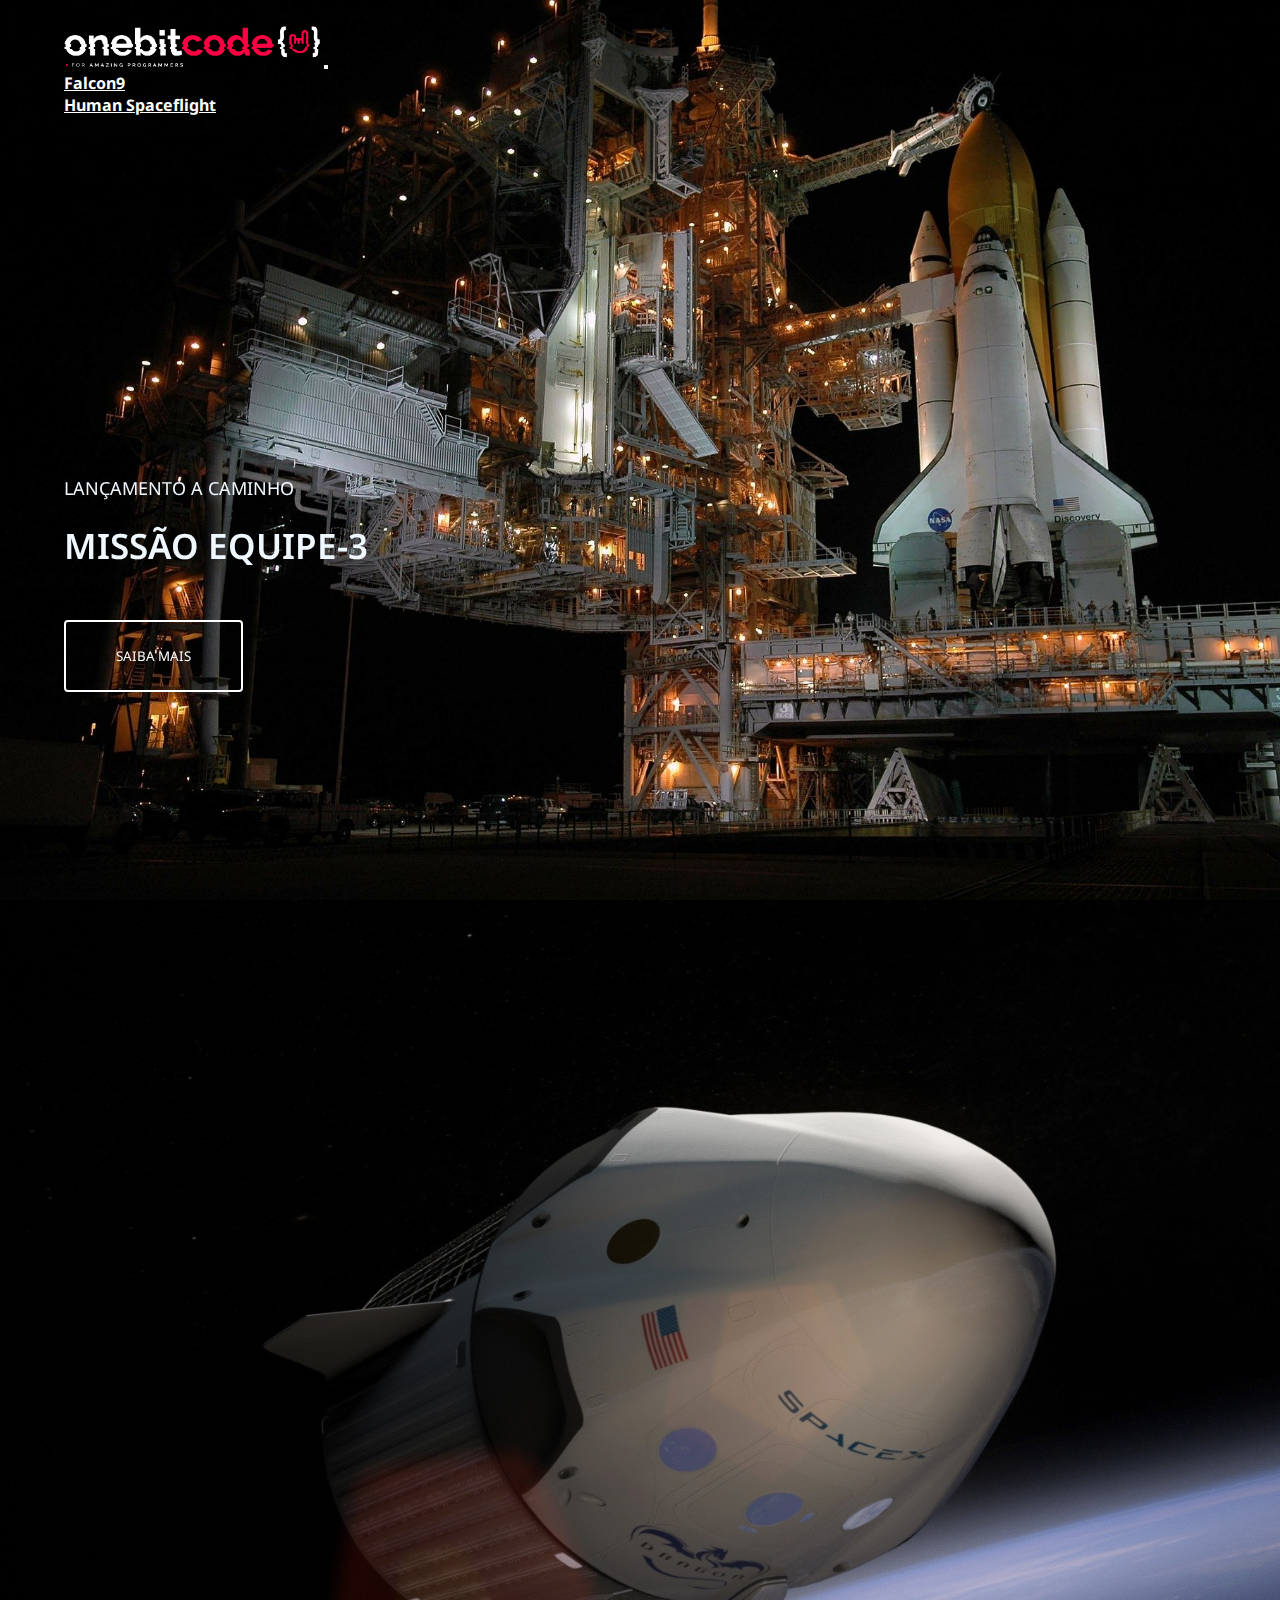
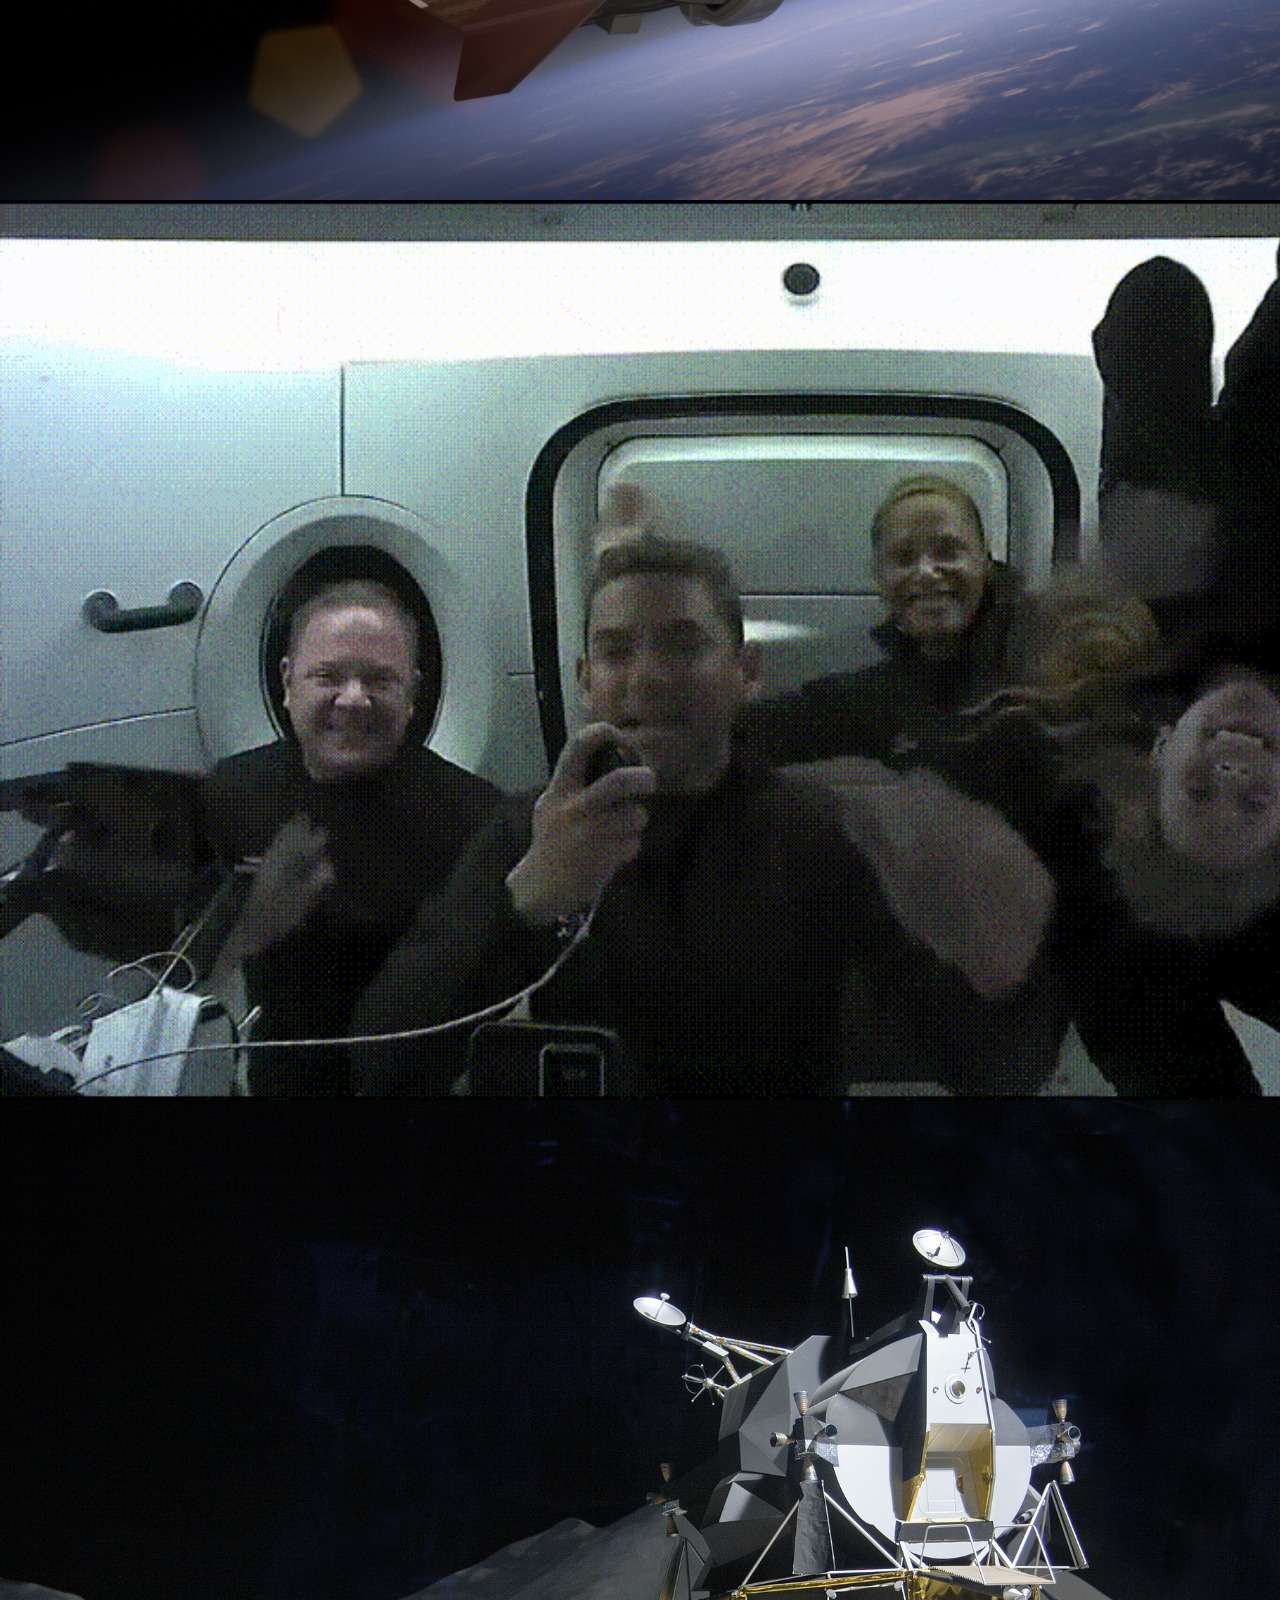
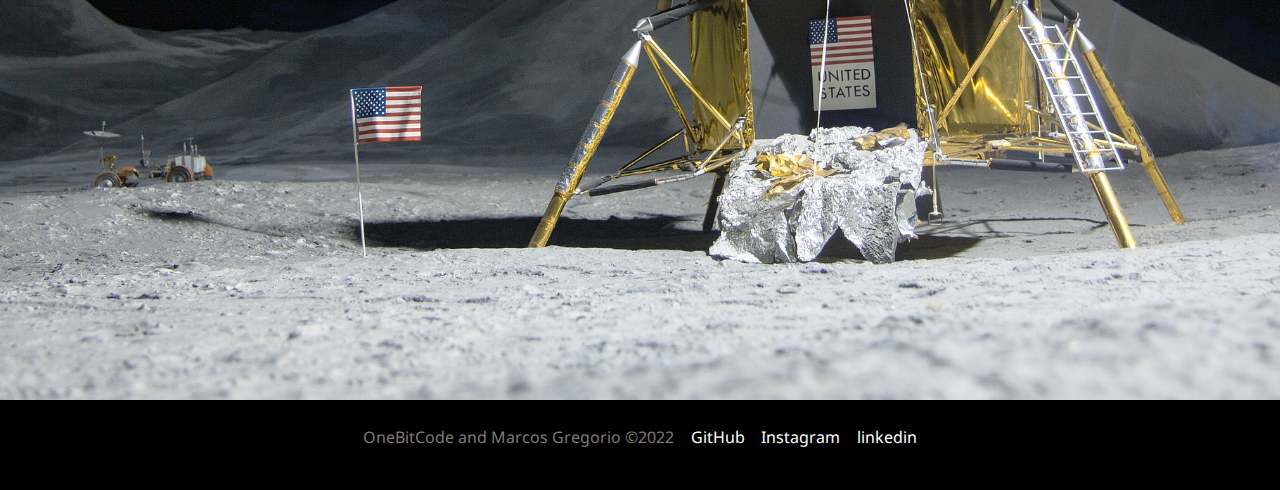
<file: index.html>
<!DOCTYPE html>
<html lang="en">
<head>
    <meta charset="UTF-8">
    <meta http-equiv="X-UA-Compatible" content="IE=edge">
    <meta name="viewport" content="width=device-width, initial-scale=1.0">
    <link rel="icon" type="image/png" sizes="32x32" href="./Img/favicon.png">
    <title>OneBitX</title>
    <!-- Config all -->
    <link rel="stylesheet" href="./assets/home.css">
    
    <!-- nav -->
    <link rel="stylesheet" href="./assets/navbar.css">
    <!-- Footer -->
    <link rel="stylesheet" href="./assets/footetContent.css">
    <!-- Aos -->
    <link href="https://unpkg.com/aos@2.3.1/dist/aos.css" rel="stylesheet">
    <!-- Boots -->
    <link href="https://cdn.jsdelivr.net/npm/bootstrap@5.2.2/dist/css/bootstrap.min.css" rel="stylesheet" integrity="sha384-Zenh87qX5JnK2Jl0vWa8Ck2rdkQ2Bzep5IDxbcnCeuOxjzrPF/et3URy9Bv1WTRi" crossorigin="anonymous">
    <!-- Font -->
    <link rel="preconnect" href="https://fonts.googleapis.com">
    <link rel="preconnect" href="https://fonts.gstatic.com" crossorigin>
    <link href="https://fonts.googleapis.com/css2?family=Noto+Sans:wght@400;600&display=swap" rel="stylesheet">
</head>
<body>
    <main>
        <header class="headerContent container-fluid">
            <nav id="contentNav" class="navbar  navbar-expand-lg navbar-dark bg-none">
                <a class="navbar-brand" href="./index.html"><img class="logo" src="./Img/logo-obc-2021-darkbg.png" alt=""></a>
                <button class="navbar-toggler" type="button" data-bs-toggle="collapse" data-bs-target="#navbarNav" aria-controls="navbarNav" aria-expanded="false" aria-label="Toggle navigation">
                  <span class="navbar-toggler-icon"></span>
                </button>
                <div class="collapse navbar-collapse" id="navbarNav">
                  <ul class="textNav navbar-nav">
                    <li class="nav-item active">
                      <a class="nav-link" href="./falcon.html">Falcon9 </a>
                    </li>
                    <li class="nav-item">
                      <a class="nav-link" href="./human.html">Human Spaceflight</a>
                    </li>
                   
                  </ul>
                </div>
              </nav>
            
           
            <div class="headerImg">
            <div class="textContent aos-init" data-aos="fade-up" data-aos-duration="1500">
                <h3>LANÇAMENTO A CAMINHO</h3><br>
                <h2>MISSÃO EQUIPE-3</h2>
                <button class="btnConfig">SAIBA MAIS</button>
            </div>  
            </div>
        </header>
        <section class="sectionOne container-fluid">
            <div class="textContent aos-init" data-aos="fade-right">
                <h3>MISSÃO CONCLUÍDA</h3><br>
                <h2>MISSÃO EQUIPE-2<br>RETORNOU PARA A TERRA</h2>
                
                <button class="btnConfig">SAIBA MAIS</button>
            </div>  
        </section>
        <section class="sectionTwo container-fluid">
            <div class=" textContent aos-init aos-animate" data-aos="fade-down"data-aos-duration='1500'>
                <h3>MISSÃO CONCLUÍDA</h3><br>
                <h2>DRAGON RETORNOU PARA A TERRA</h2><br>
               
                <button class="btnConfig">SAIBA MAIS</button>
            </div>  
        </section>
        <section class="sectionThree container-fluid">
            <div class="textContent aos-init" data-aos="fade-down-right" data-aos-duration="1500">

                <h2>STARSHIP POUSA ASTRONAUTAS DA NASA NA LUA</h2>
                <button class="btnConfig">SAIBA MAIS</button>
            </div>  
        </section>
        <footer class="footerContent">
          <span class="m-4">OneBitCode and Marcos Gregorio ©2022</span>
            <a href="https://github.com/marcos-gregs">GitHub</a>
            <a href="https://www.instagram.com/marcos_gregs/?hl=pt-br">Instagram</a>
            <a href="https://www.linkedin.com/in/marcos-gregorio-vieira/">linkedin</a>
            
        </footer>
    </main>

    <script src="https://unpkg.com/aos@2.3.1/dist/aos.js"></script>
    <script src="https://cdn.jsdelivr.net/npm/bootstrap@5.2.2/dist/js/bootstrap.bundle.min.js" integrity="sha384-OERcA2EqjJCMA+/3y+gxIOqMEjwtxJY7qPCqsdltbNJuaOe923+mo//f6V8Qbsw3" crossorigin="anonymous"></script>
    <script src="./script/aos.js"></script>

</body>
</html>
</file>
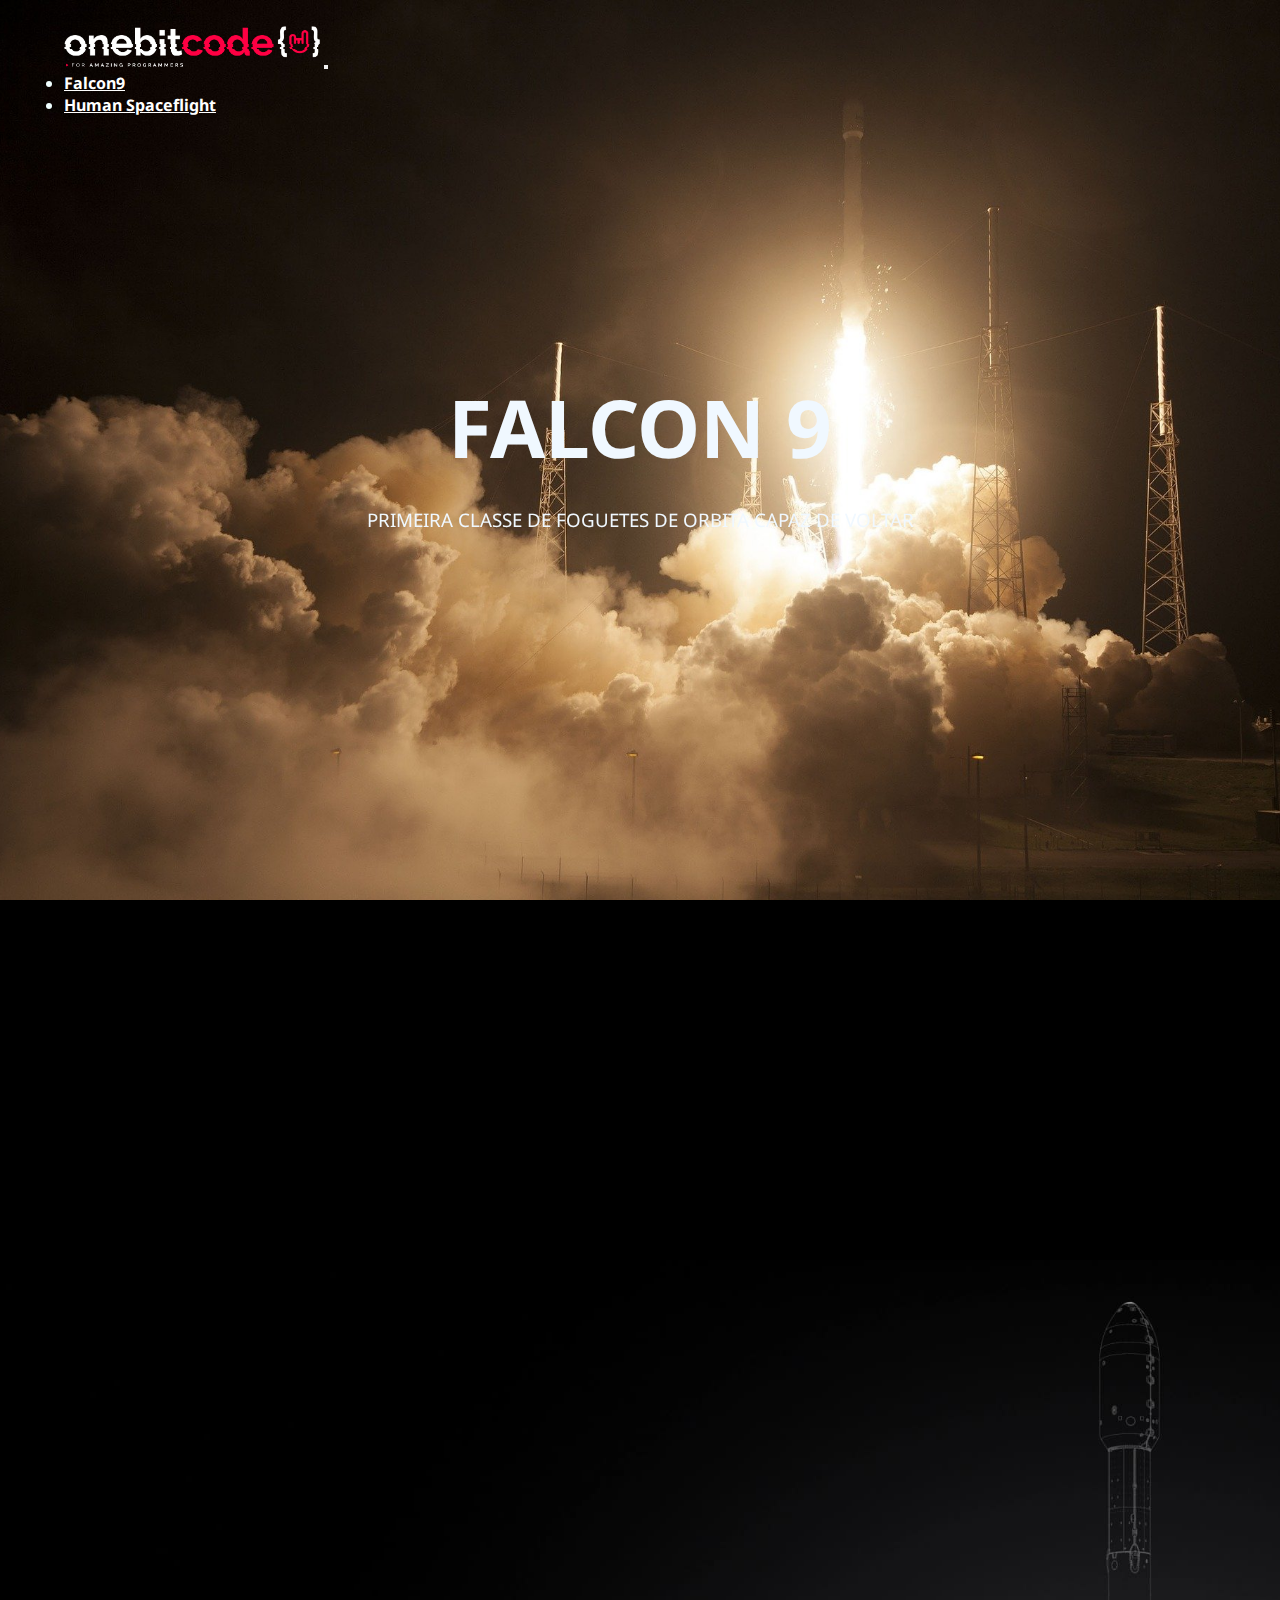
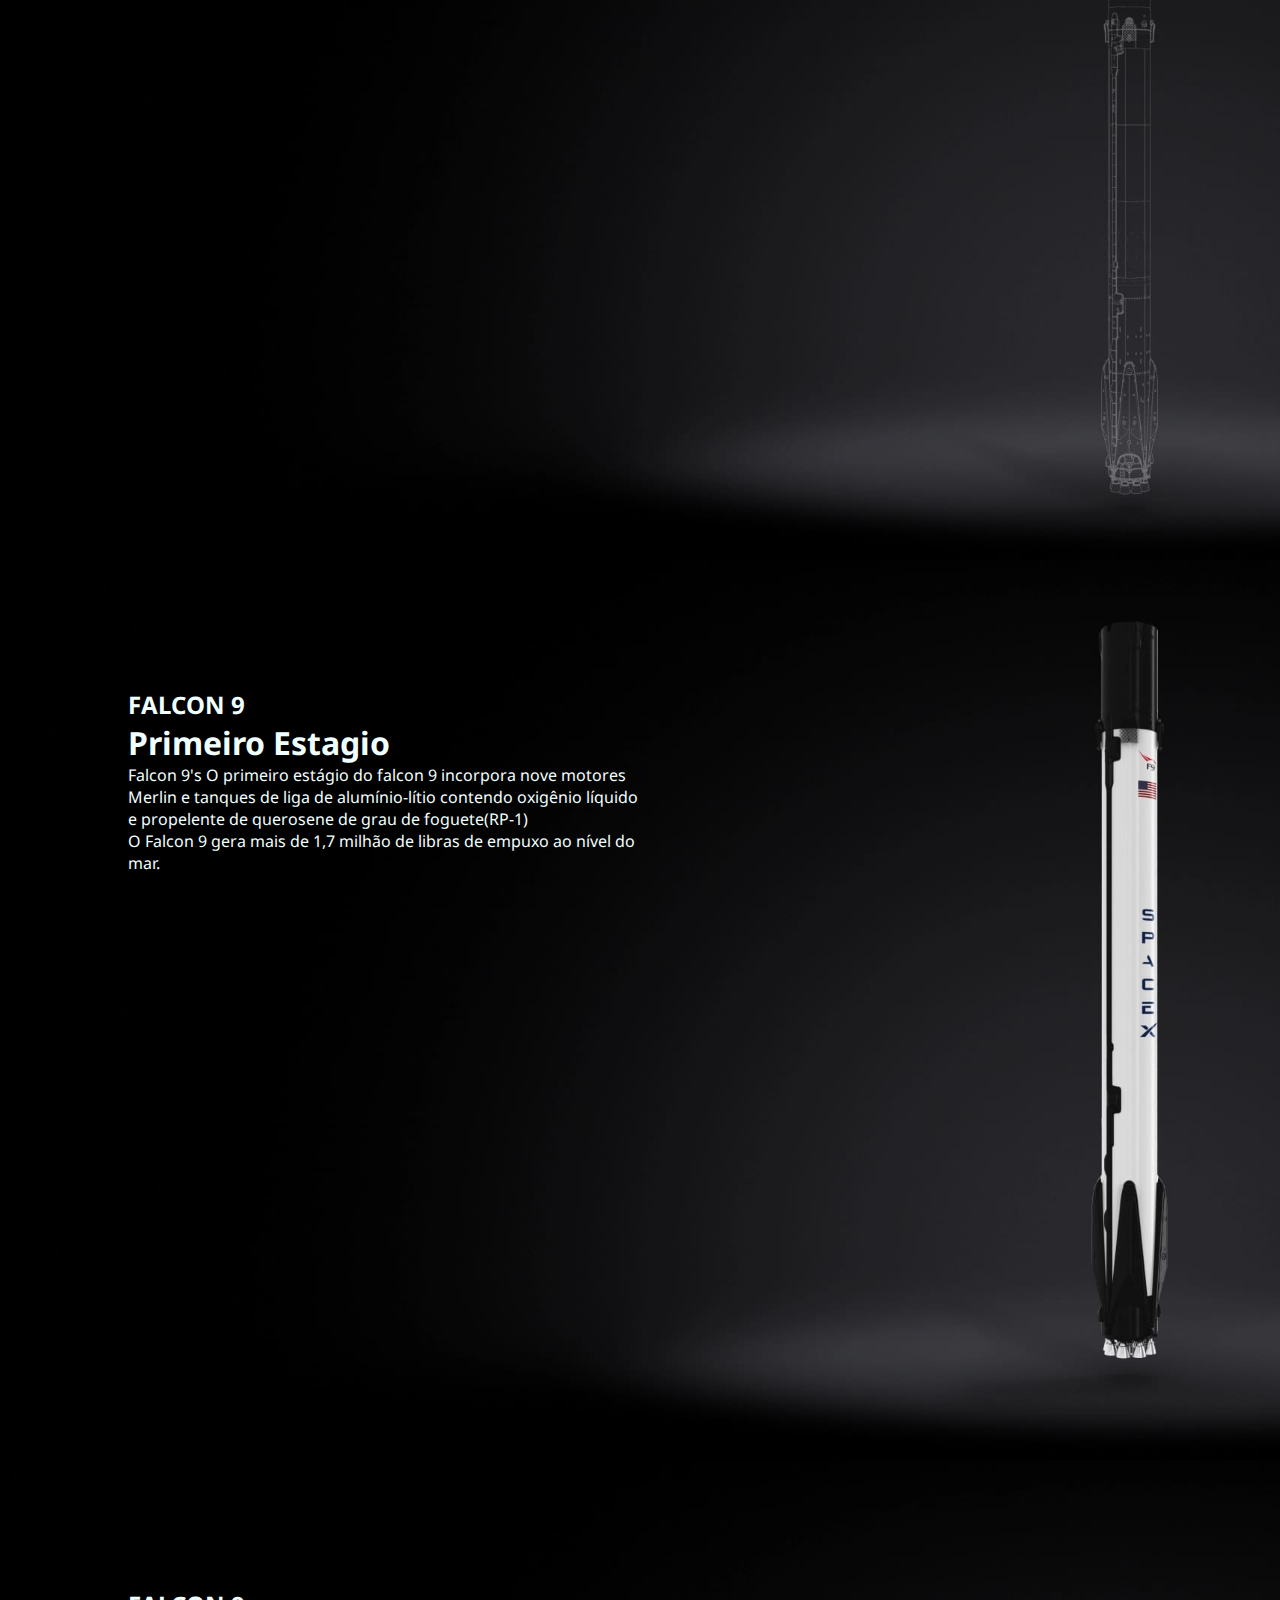
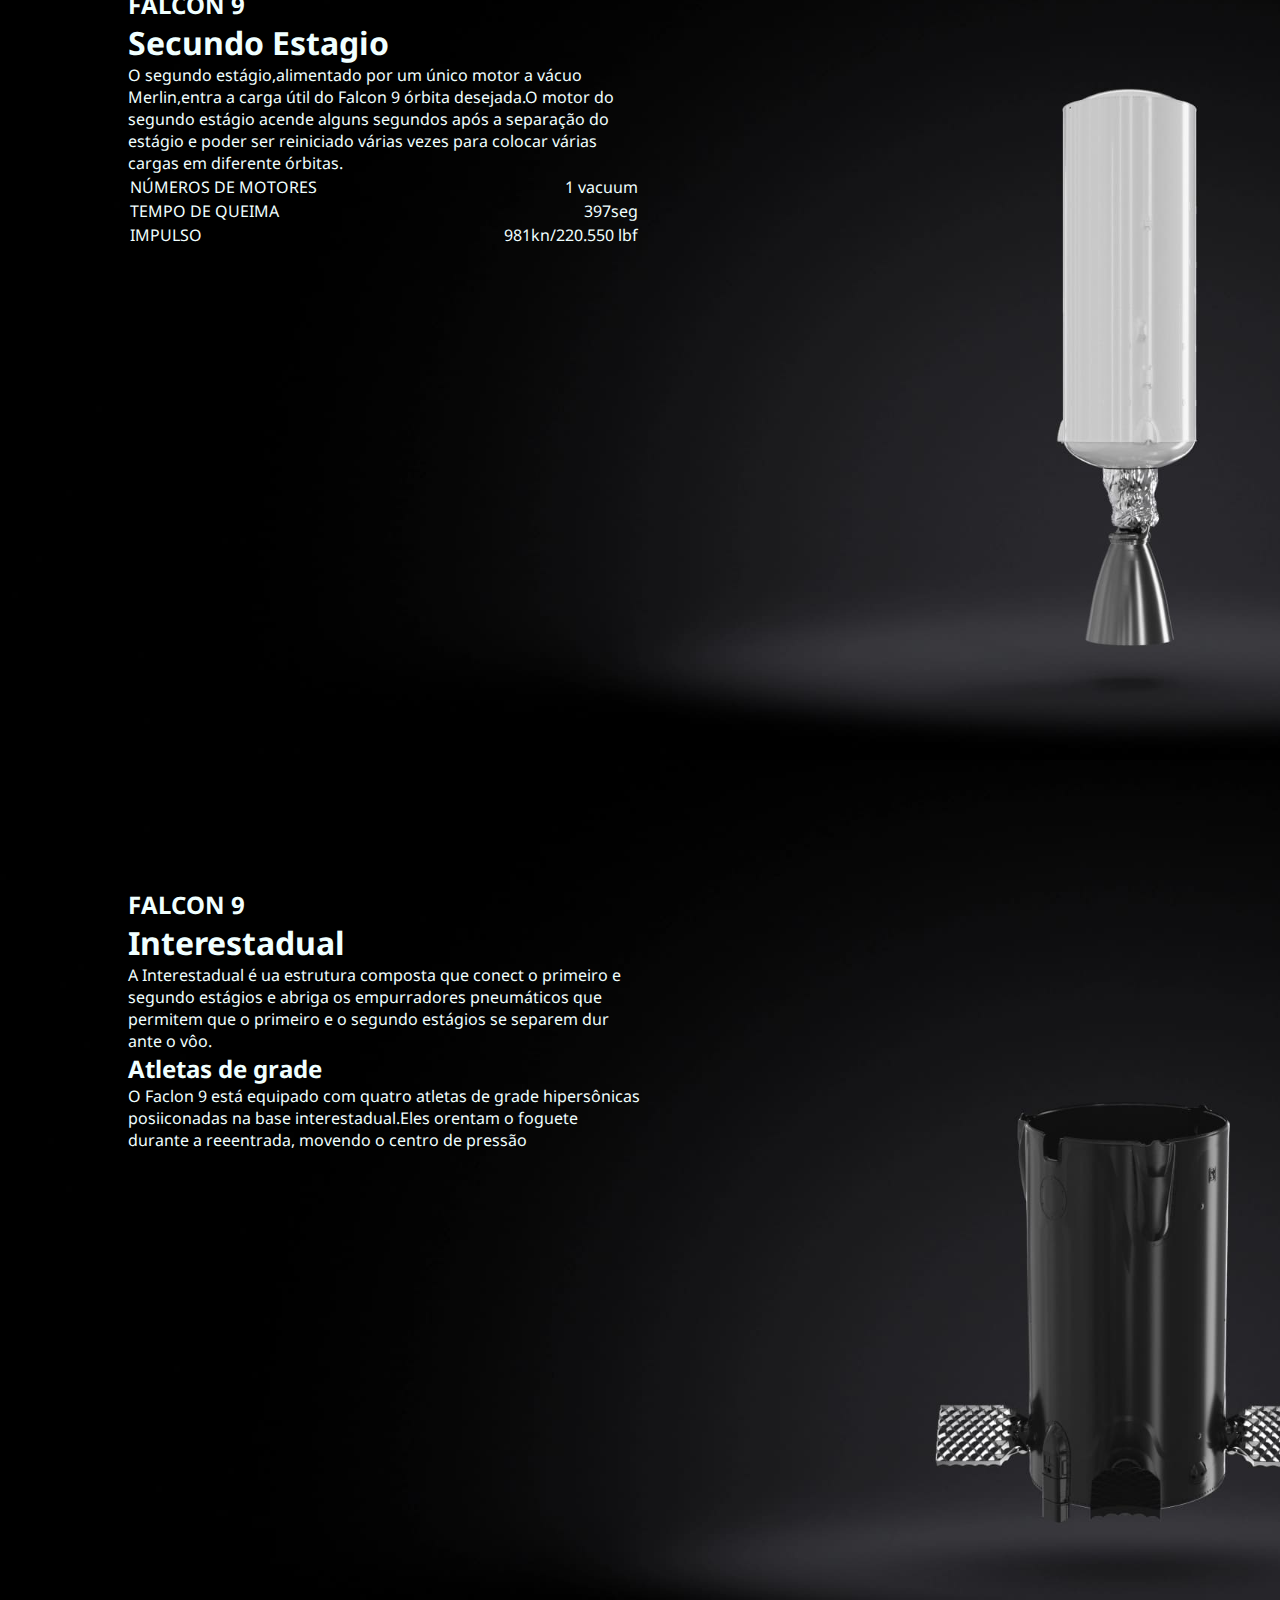
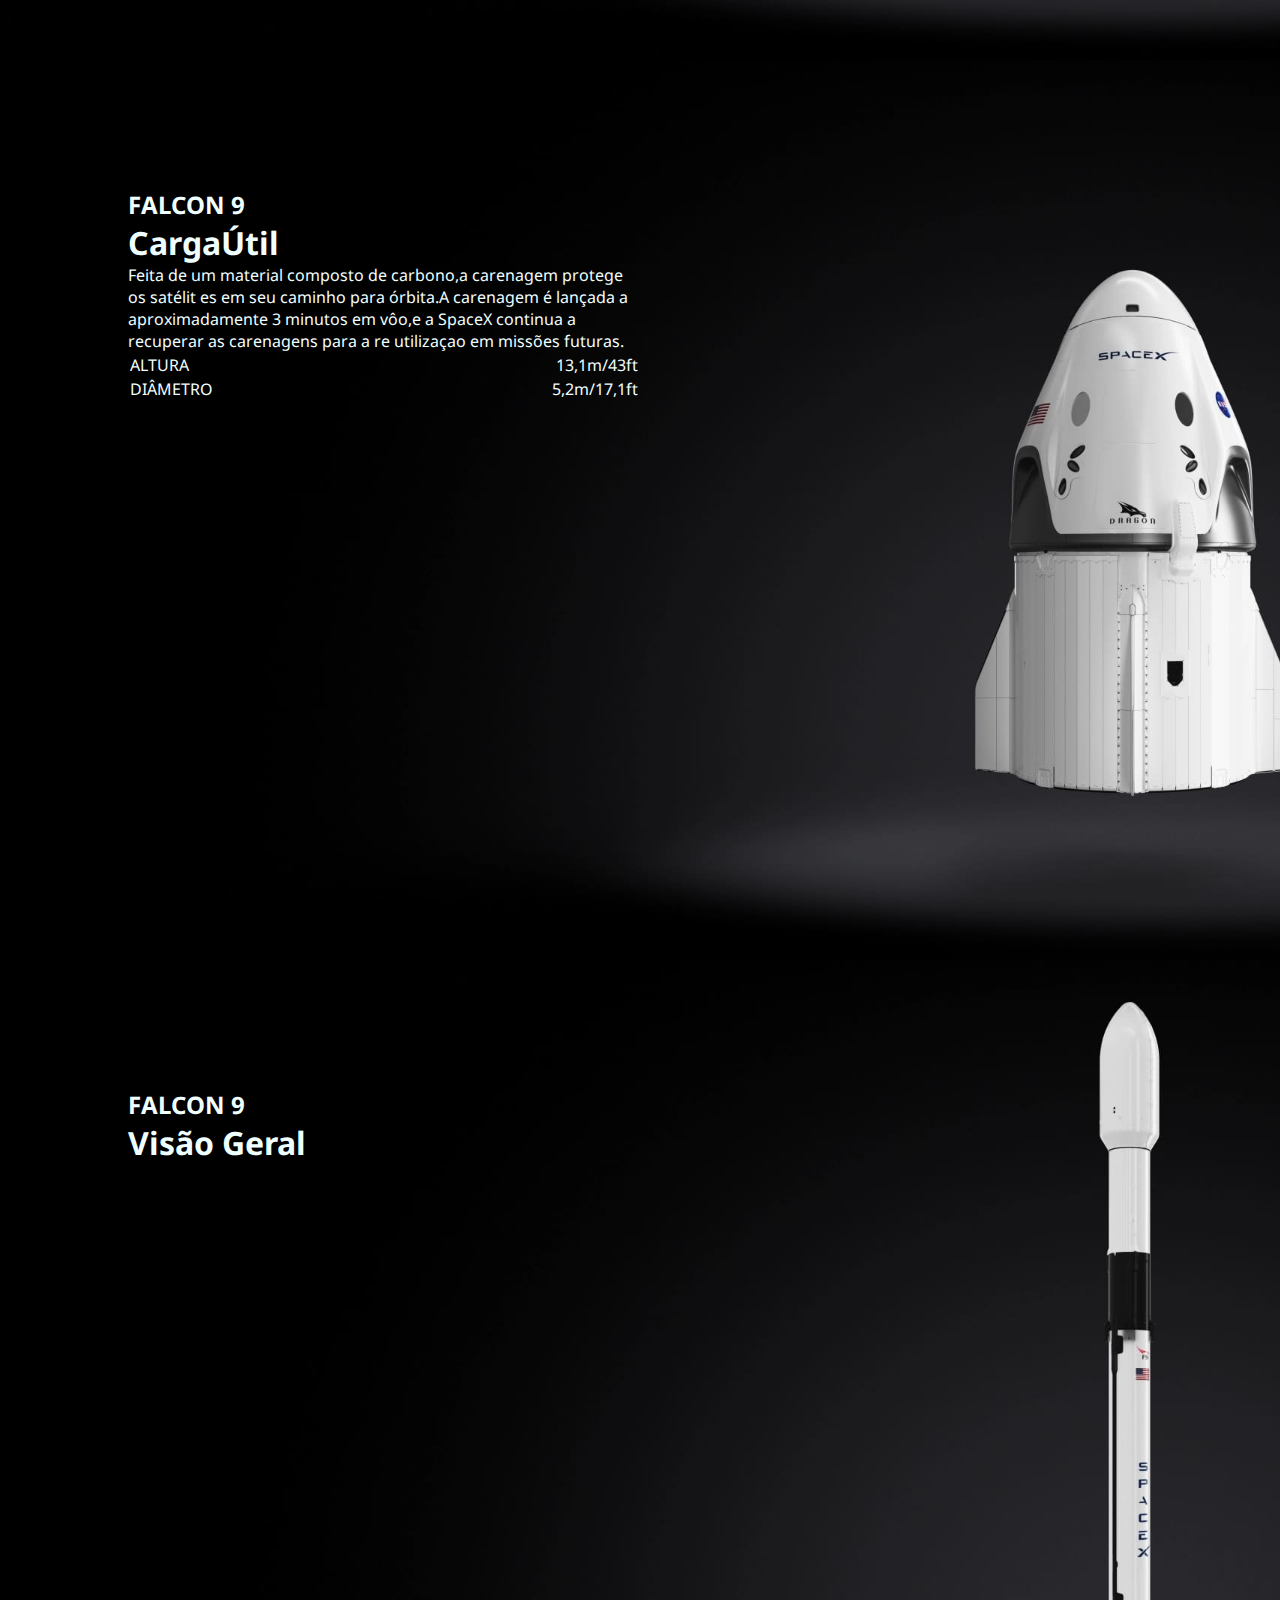
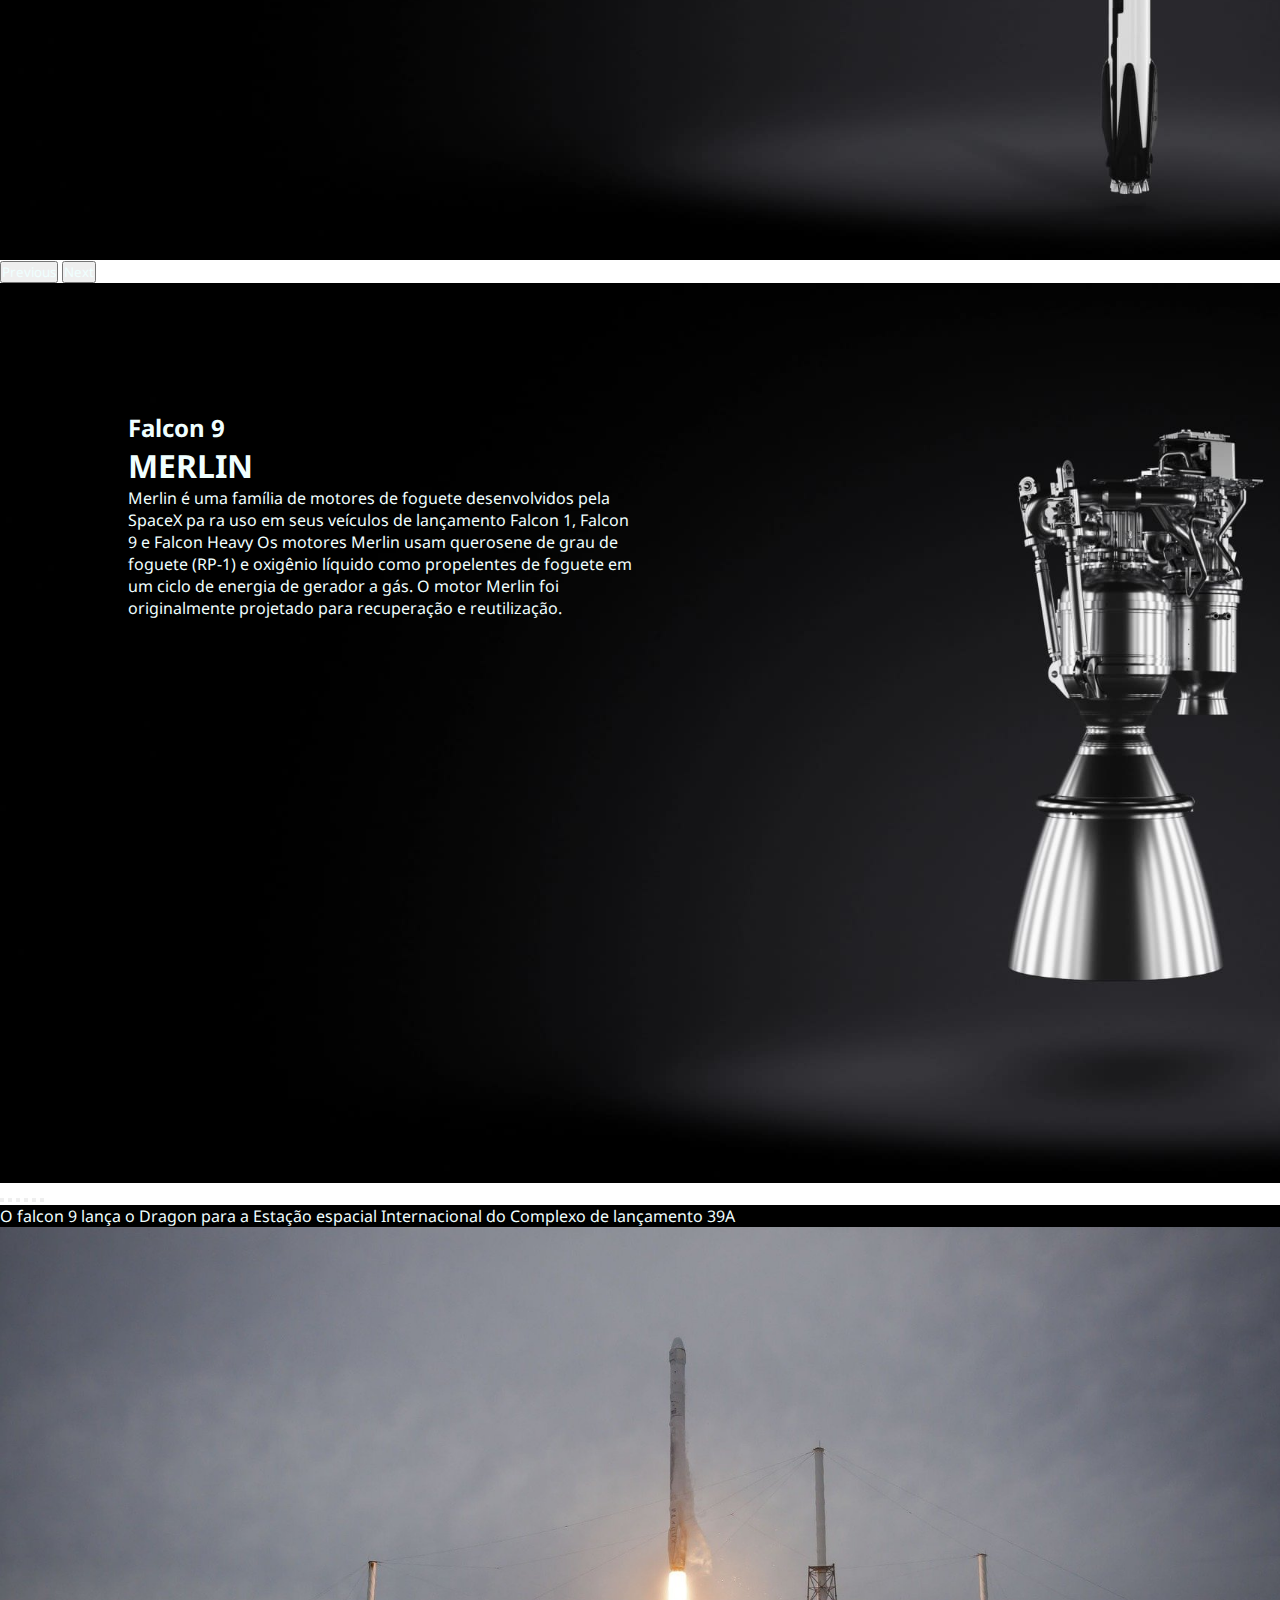
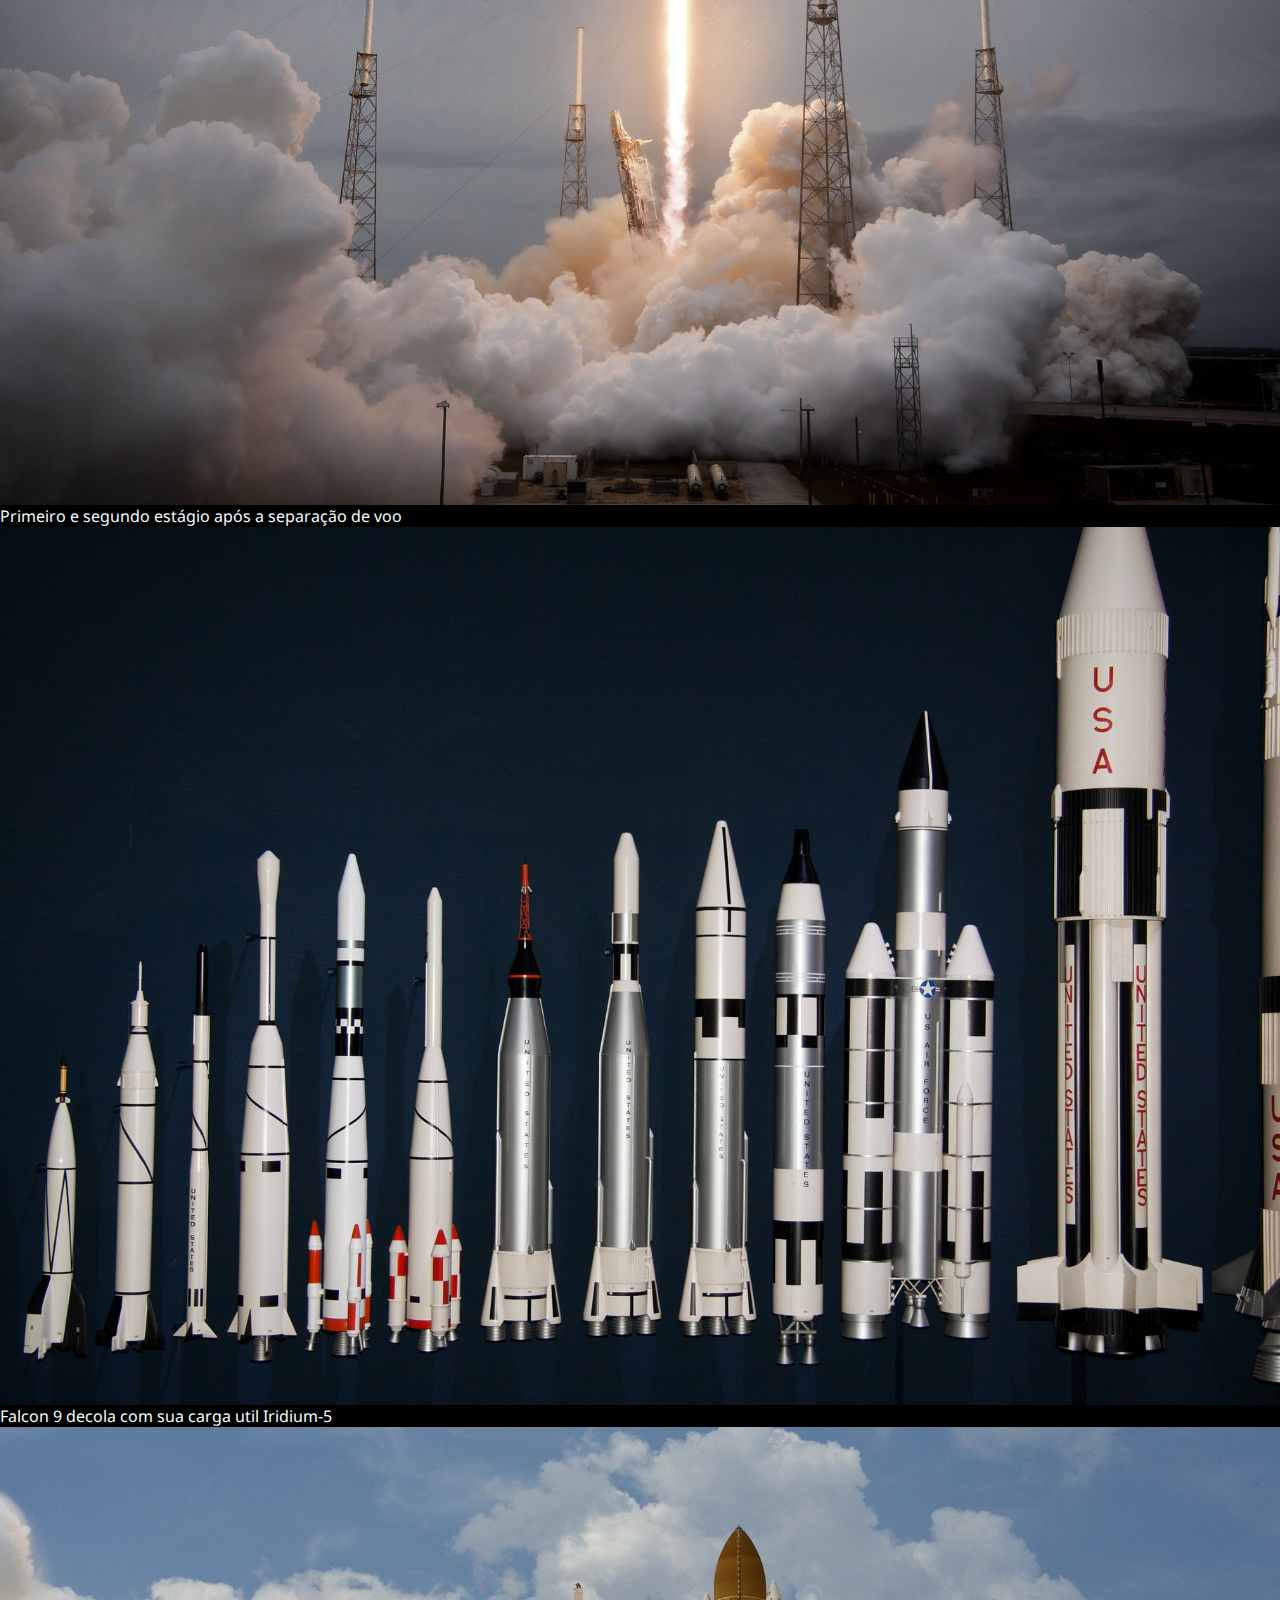
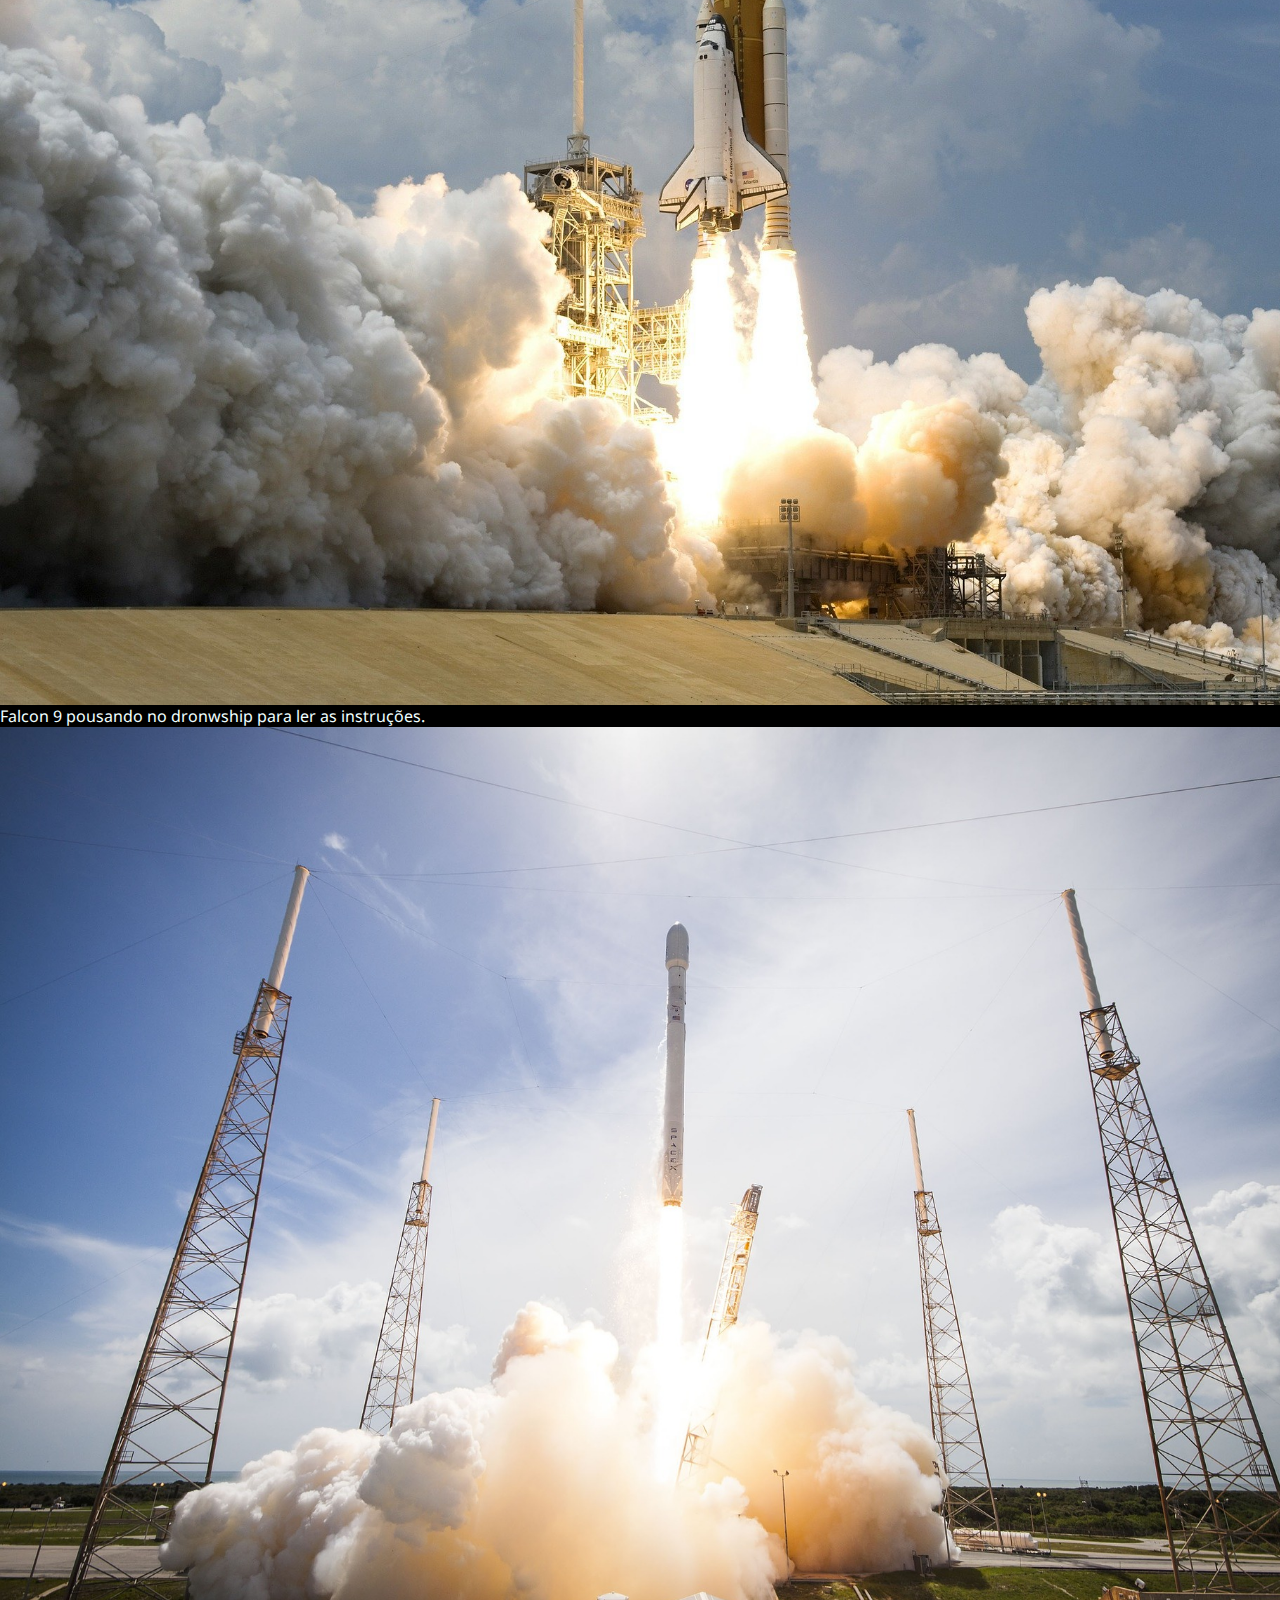
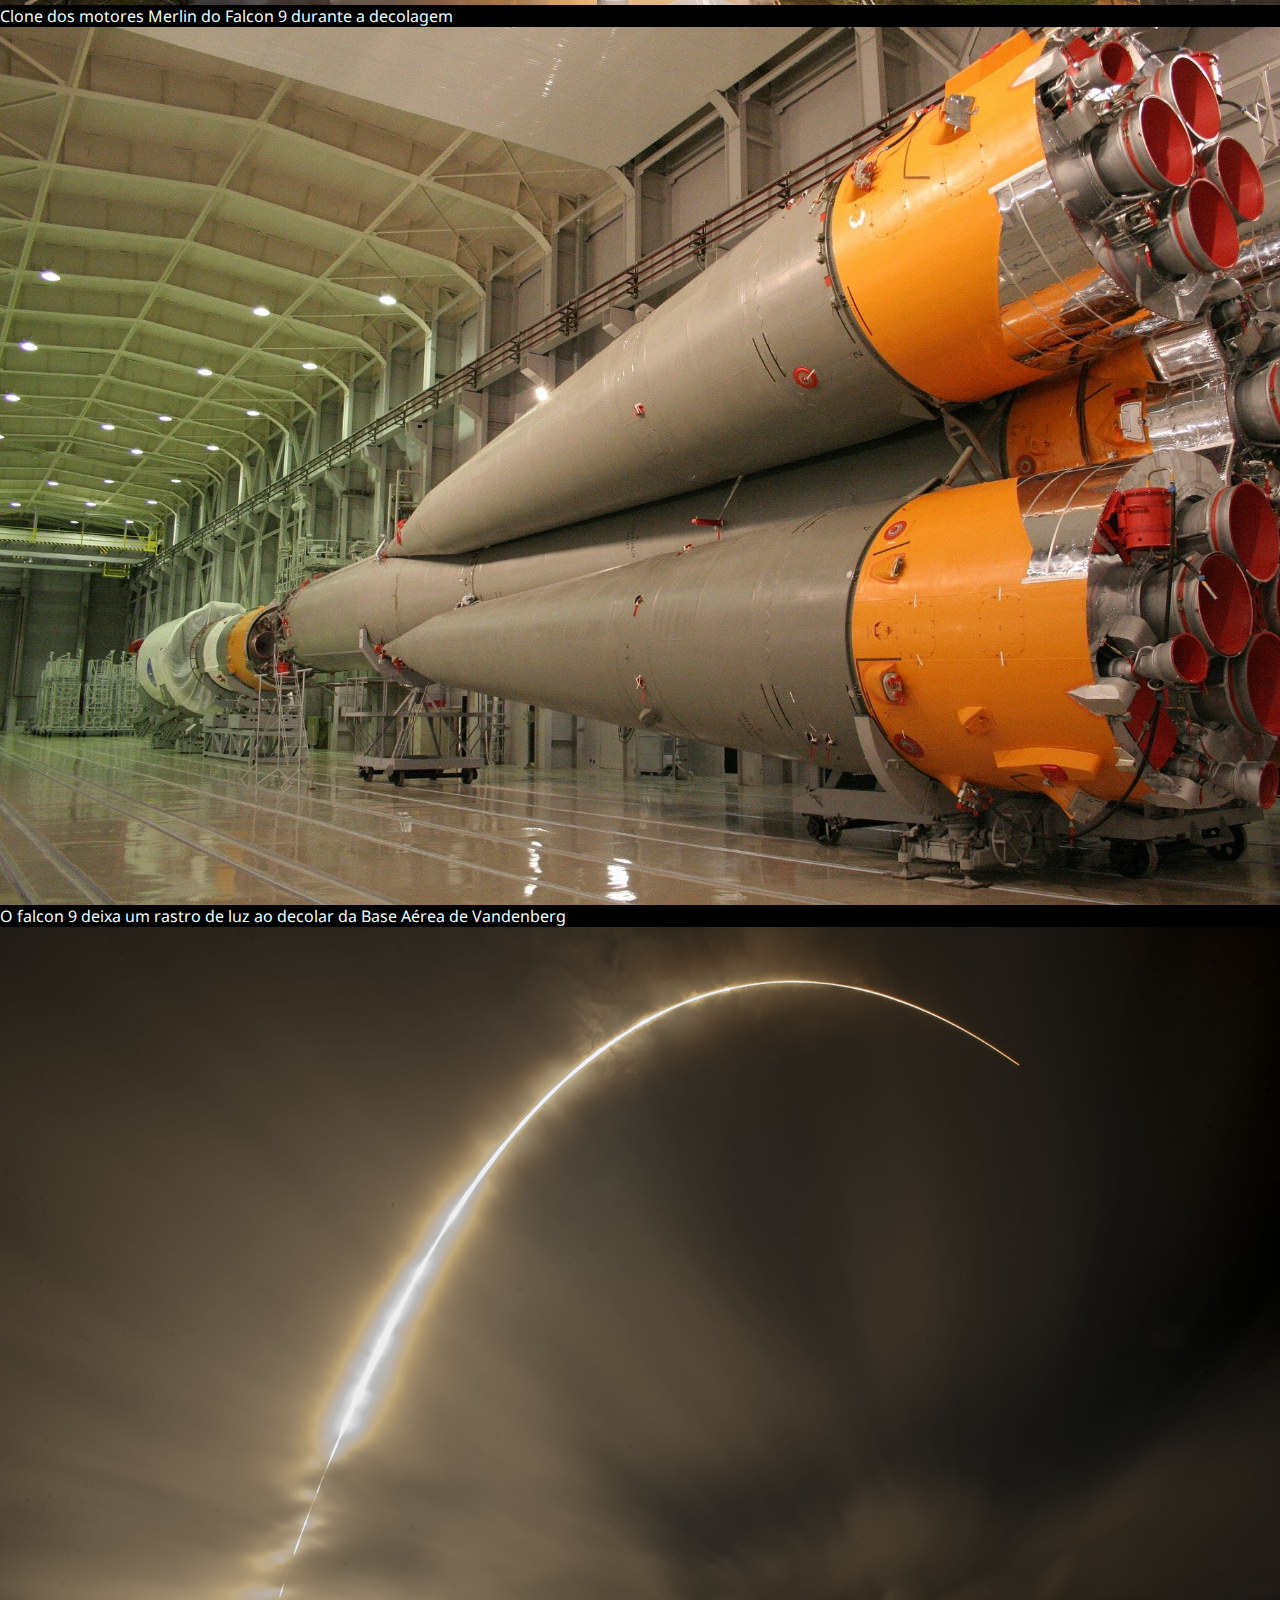
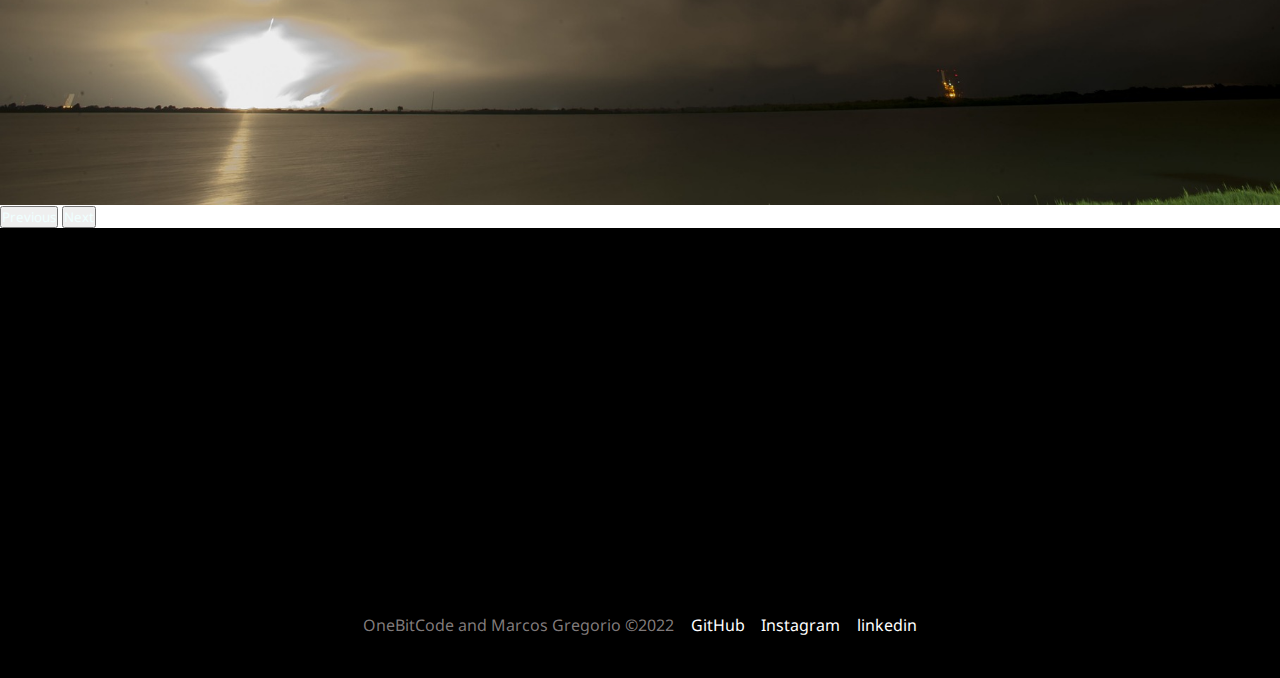
<file: falcon.html>
<!DOCTYPE html>
<html lang="en">
<head>
    <meta charset="UTF-8">
    <meta http-equiv="X-UA-Compatible" content="IE=edge">
    <meta name="viewport" content="width=device-width, initial-scale=1.0">
    <link rel="icon" type="image/png" sizes="32x32" href="./Img/favicon.png">
    <title>Falcon 9</title>
    <link rel="stylesheet" href="/assets/falcon.css">
    <!-- Nav-->
    <link rel="stylesheet" href="./assets/navbar.css">
   <!-- Link Footer -->
   <link rel="stylesheet" href="./assets/footetContent.css">
    <!-- Aos -->
    <link href="https://unpkg.com/aos@2.3.1/dist/aos.css" rel="stylesheet">
    <!-- Boots -->
    <link href="https://cdn.jsdelivr.net/npm/bootstrap@5.2.2/dist/css/bootstrap.min.css" rel="stylesheet" integrity="sha384-Zenh87qX5JnK2Jl0vWa8Ck2rdkQ2Bzep5IDxbcnCeuOxjzrPF/et3URy9Bv1WTRi" crossorigin="anonymous">
    <!-- Font -->
    <link rel="preconnect" href="https://fonts.googleapis.com">
    <link rel="preconnect" href="https://fonts.gstatic.com" crossorigin>
    <link href="https://fonts.googleapis.com/css2?family=Noto+Sans:wght@400;600&display=swap" rel="stylesheet">
</head>
<body>
    <main>
        <header class="headerContent">
            <nav id="contentNav" class="navbar  navbar-expand-lg navbar-dark bg-none">
                <a class="navbar-brand" href="./index.html"><img class="logo" src="./Img/logo-obc-2021-darkbg.png" alt=""></a>
                <button class="navbar-toggler" type="button" data-bs-toggle="collapse" data-bs-target="#navbarNav" aria-controls="navbarNav" aria-expanded="false" aria-label="Toggle navigation">
                  <span class="navbar-toggler-icon"></span>
                </button>
                <div class="collapse navbar-collapse" id="navbarNav">
                  <ul class="textNav navbar-nav">
                    <li class="nav-item active">
                      <a class="nav-link" href="./falcon.html">Falcon9 </a>
                    </li>
                    <li class="nav-item">
                      <a class="nav-link" href="./human.html">Human Spaceflight</a>
                    </li>
                   
                  </ul>
                </div>
              </nav>
            <h1 class="aos-init" data-aos="fade-up" data-aos-duration="1500">FALCON 9</h1>
            <h3 class="aos-init" data-aos="fade-up" data-aos-duration="1500">PRIMEIRA CLASSE DE FOGUETES DE ORBITA CAPAZ DE VOLTAR </h3>
          
        </header>
        <section class="sectionContent">
            <div class="sectionContentCard">
                <div class="cardText">
                    <h1 class="aos-init" data-aos="flip-up" data-aos-duration="1500">126</h1>
                    <p class="aos-init" data-aos="flip-up" data-aos-duration="1500">LANÇAMENTOS TOTAIS</p>
                </div>
                <div class="cardText">
                    <h1 class="aos-init" data-aos="flip-right" data-aos-duration="1500">86</h1>
                    <p class="aos-init" data-aos="flip-left" data-aos-duration="1500">DESEMBARQUES TOTAIS</p>
                </div>
                <div class="cardText">
                    <h1 class="aos-init" data-aos="flip-left" data-aos-duration="1500">68</h1>
                    <p class="aos-init" data-aos="flip-right" data-aos-duration="1500">FOGUETES RECUPERADOS</p>
                </div>
            </div>
            <div class="falconContent">
                <p class="aos-init" data-aos="fade-right" data-aos-duration="2000">
                    O Falcon 9 é um foguete reutilizável de dois estágios projetado
                    e fabricado pela SpaceX para o transporte confiável e seguro de
                    pessoas e cargas úteis para a órbita da Terra e além. Falcon 9
                    é o primeiro foguete reutilizável de classe orbital do mundo. 
                    A capacidade de reutilização permite que a SpaceX refile as partes
                     mais caras do foguete, o que, por sua vez, reduz o custo do acesso ao espaço.</p>
            </div>
            <div id="anchorBtn" class="falconDisplay carousel slide" data-bs-ride="carousel">
                    <div  class="displayGrid carousel-inner">
                      
                        <!-- Primeiro Estagio -->
                        <div class="carousel-item primeiroEstagio">
                           
                            <div class="textCarousel">
                                <h2>FALCON 9</h2>
                                <h1>Primeiro Estagio</h1>
                                <p>Falcon 9's O primeiro estágio do falcon 9 incorpora nove motores Merlin e tanques de liga de alumínio-lítio contendo oxigênio líquido e propelente de querosene de grau de foguete(RP-1)<br>
                                O Falcon 9 gera mais de 1,7 milhão de libras de empuxo ao nível do mar.</p>
                            </div>   
                        </div>

                        <!-- Segundo Estagio -->
                        <div class="carousel-item active segundoEstagio ">
                          
                            <div class="textCarousel">
                                <h2>FALCON 9</h2>
                                <h1>Secundo Estagio</h1>
                                <p>O segundo estágio,alimentado por um único motor a vácuo Merlin,entra a carga útil do Falcon 9 órbita desejada.O motor do segundo estágio acende alguns segundos após a separação do estágio 
                                    e poder ser reiniciado várias vezes para colocar várias cargas em diferente órbitas.</p>
                                <table id="tableContente">
                                    <tbody>
                                        <tr>
                                            <td>NÚMEROS DE MOTORES</td>
                                            <td class="td">1 vacuum</td>
                                        </tr>
                                    </tbody>
                                    
                                    <tbody>
                                        <tr>
                                            <td>TEMPO DE QUEIMA</td>
                                            <td class="td">397seg</td>
                                        </tr>
                                    </tbody>
                                    
                                    <tbody>
                                     <tr>
                                        <td>IMPULSO</td>
                                        <td class="td">981kn/220.550 lbf</td>
                                      </tr>
                                    </tbody>
                                    
                                    
                                </table>
                            </div>   
                        </div>

                        <!-- INTERESTADUAL -->
                        <div class="carousel-item  interestadual">
                           
                            <div class="textCarousel">
                                <h2>FALCON 9</h2>
                                <h1>Interestadual</h1>
                                <p>
                                    A Interestadual é ua estrutura composta que conect o primeiro
                                     e segundo estágios e abriga os empurradores pneumáticos que 
                                     permitem que o primeiro e o segundo estágios se separem dur
                                     ante o vôo.
                                </p>
                                <h2>Atletas de grade</h2>
                                <p>
                                    O Faclon 9 está equipado com quatro atletas de grade hipersônicas
                                    posiiconadas na base interestadual.Eles orentam o foguete durante 
                                    a reeentrada, movendo o centro de pressão
                                </p>
                            
                            </div>   
                        </div>
                        
                        <!-- CargaUtil -->
                        <div class="carousel-item cargaUtil">
                    
                            <div class="textCarousel">
                                <h2>FALCON 9</h2>
                                <h1>CargaÚtil</h1>
                                <p>
                                 Feita de um material composto de carbono,a carenagem protege os satélit
                                 es em seu caminho para órbita.A carenagem é lançada a aproximadamente 3
                                  minutos em vôo,e a SpaceX continua a recuperar as carenagens para a re
                                  utilizaçao em missões futuras.
                                </p>
                                <table id="tableContente">
                                    <tbody>
                                         <tr >
                                            <td>ALTURA</td>
                                            <td class="td">13,1m/43ft</td>
                                        </tr>  
                                    </tbody>
                                    
                                    <tbody>
                                        <tr>
                                            <td>DIÂMETRO</td>
                                            <td class="td">5,2m/17,1ft</td>
                                        </tr>
                                    </tbody>
                                  
                                </table>
                            </div>   
                        </div>

                        <!-- Visão Geral -->
                        <div class="carousel-item visaoGeral">
                       
                            <div class="textCarousel">
                                <h2>FALCON 9</h2>
                                <h1>Visão Geral</h1>
                                <table class="aos-init" id="tableContente">
                                   
                                    <tbody>
                                        <tr data-aos="fade-right" data-aos-duration="1500">
                                            <td>ALTURA </td>
                                            <td class="td">70 m/229.6f</td>
                                        </tr>  
                                    </tbody>
                                   
                                    <tbody>
                                        <tr data-aos="fade-right" data-aos-duration="1500">
                                            <td>DIÂMETRO</td>
                                            <td class="td">3.7 m/12 ft</td>
                                        </tr>
                                   </tbody>
                                    
                                   <tbody >
                                        <tr data-aos="fade-right" data-aos-duration="1500">
                                            <td>MASSA</td>
                                            <td class="td">549,054 kg/1,207,920 lb</td>
                                        </tr>
                                   </tbody>

                                  <tbody>
                                    <tr data-aos="fade-right" data-aos-duration="1500">
                                        <td>CARGA MÁXIMA PARA LEO </td>
                                        <td class="td">22,800 kg / 50,265 lb</td>
                                    </tr>
                                  </tbody>

                                    <tbody>
                                        <tr data-aos="fade-right" data-aos-duration="1500">
                                            <td>CARGA MÁXIMA PARA GTO</td>
                                            <td class="td">8,300 kg / 18,300 lb</td>
                                        </tr>   
                                    </tbody>

                                    <tbody>
                                        <tr data-aos="fade-right" data-aos-duration="1500">
                                            <td>CARGA MÁXIMA PARA MARTE</td>
                                            <td class="td">4,020 kg / 8,860 lb</td>
                                        </tr>
                                    </tbody>

                                    
                                    
                                </table>
                    
                            </div>   
                        </div>

                   </div>
                   <!-- BtnCarousel -->
                   <button class="carousel-control-prev" type="button" data-bs-target="#anchorBtn" data-bs-slide="prev">
                        <span class="carousel-control-prev-icon" aria-hidden="true"></span>
                        <span class="visually-hidden">Previous</span>
                   </button>  
                   <button class="carousel-control-next" type="button" data-bs-target="#anchorBtn" data-bs-slide="next">
                    <span class="carousel-control-next-icon" aria-hidden="true"></span>
                    <span class="visually-hidden">Next</span>
               </button> 
            </div>
         
            <div class="merlinContent">
                <div class="merlinText">
                    <h2>Falcon 9</h2>
                    <h1>MERLIN</h1>
                    <p>
                        Merlin é uma família de motores de foguete desenvolvidos pela SpaceX pa
                        ra uso em seus veículos de lançamento Falcon 1, Falcon 9 e Falcon Heavy
                        Os motores Merlin usam querosene de grau de foguete (RP-1) e oxigênio
                        líquido como propelentes de foguete em um ciclo de energia de gerador
                        a gás. O motor Merlin foi originalmente projetado para recuperação e 
                        reutilização.
                    </p>
                    <table class="aos-init" id="tableContente">
                        <tbody>
                            <tr data-aos="fade-right" data-aos-duration="1500">
                                <td>PROPULSOR </td>
                                <td class="td">LOX / RP-1</td>
                            </tr>
                        </tbody>
                        <tbody>
                            <tr data-aos="fade-right" data-aos-duration="1500">
                                <td>IMPULSO</td>
                                <td class="td">845 kN / 190.000 lbf</td>
                            </tr>
                            
                        </tbody>
                     
                    </table>
                </div>
            </div>
            <div id="anchorBtnHistory" class="historyFalcon carousel slide " data-bs-ride='carousel'>
                <!-- btnsectino -->
                <div class="carousel-indicators">

                    <button type="button" data-bs-target="#anchorBtnHistory" class="active" data-bs-slide-to="0" aria-current="true"></button>
                    <button type="button" data-bs-target="#anchorBtnHistory" data-bs-slide-to="1"></button>
                    <button type="button" data-bs-target="#anchorBtnHistory" data-bs-slide-to="2"></button>
                    <button type="button" data-bs-target="#anchorBtnHistory" data-bs-slide-to="3"></button>
                    <button type="button" data-bs-target="#anchorBtnHistory" data-bs-slide-to="4"></button>
                    <button type="button" data-bs-target="#anchorBtnHistory" data-bs-slide-to="5"></button>
                </div>
                <!-- carousel -->
                <div class="carousel-inner">
                    <div class="content0 carousel-item active ">
                        <div class="textcontent carousel-caption d-none d-md-block ">
                            <p>O falcon 9 lança  o Dragon para a Estação espacial Internacional do Complexo de lançamento 39A</p>
                        </div>
                    </div>
                    <div class="content1 carousel-item  ">
                        <div class="textcontent carousel-caption d-none d-md-block">
                            <p>Primeiro e segundo estágio após a separação de voo</p>
                        </div>
                    </div>
                    <div class="content2 carousel-item ">
                        <div class="textcontent carousel-caption d-none d-md-block">
                            <p>Falcon 9 decola com sua carga util Iridium-5</p>
                        </div>
                    </div>
                    <div class="content3 carousel-item ">
                        <div class="textcontent carousel-caption d-none d-md-block">
                            <p>Falcon 9 pousando no dronwship para ler as instruções.</p>
                        </div>
                    </div>
                    <div class="content4 carousel-item ">
                        <div class="textcontent carousel-caption d-none d-md-block">
                            <p>Clone dos motores Merlin do Falcon 9 durante a decolagem</p>
                        </div>
                    </div>
                    <div class="content5 carousel-item ">
                        <div class="textcontent carousel-caption d-none d-md-block">
                            <p>O falcon 9 deixa um rastro de luz ao decolar da Base Aérea de Vandenberg</p>
                        </div>
                    </div>
                </div>
                <button class="carousel-control-prev" type="button" data-bs-target="#anchorBtnHistory" data-bs-slide="prev">
                    <span class="carousel-control-prev-icon" aria-hidden="true"></span>
                    <span class="visually-hidden">Previous</span>
               </button>  
               <button class="carousel-control-next" type="button" data-bs-target="#anchorBtnHistory" data-bs-slide="next">
                <span class="carousel-control-next-icon" aria-hidden="true"></span>
                <span class="visually-hidden">Next</span>
           </button> 
            </div>
            <div class="sectionCard"> 
                <p class="aos-init" data-aos="fade-right" data-aos-duration="1500">Para mais informações sobre os serviços entre em contato com <b>onebitcode@gmail.com</b></p>
                <button class="footerBtn aos-init" data-aos="flip-left" data-aos-duration='1000'>BAIXAR GUIA DO USUARIO</button>
                <button class="footerBtn aos-init" data-aos="flip-down" data-aos-duration="1500">CAPACIDADES E SERVIÇOS</button>
            </div>
           
        </section>
        <footer class="footerContent">
            <span class="m-4">OneBitCode and Marcos Gregorio ©2022</span>
            <a href="https://github.com/marcos-gregs">GitHub</a>
            <a href="https://www.instagram.com/marcos_gregs/?hl=pt-br">Instagram</a>
            <a href="https://www.linkedin.com/in/marcos-gregorio-vieira/">linkedin</a>
           
        </footer>
    </main>
    <script src="https://unpkg.com/aos@2.3.1/dist/aos.js"></script>
    <script src="https://cdn.jsdelivr.net/npm/bootstrap@5.2.2/dist/js/bootstrap.bundle.min.js" integrity="sha384-OERcA2EqjJCMA+/3y+gxIOqMEjwtxJY7qPCqsdltbNJuaOe923+mo//f6V8Qbsw3" crossorigin="anonymous"></script>
    <script src="./script/aos.js"></script>

</body>
</html>
</file>
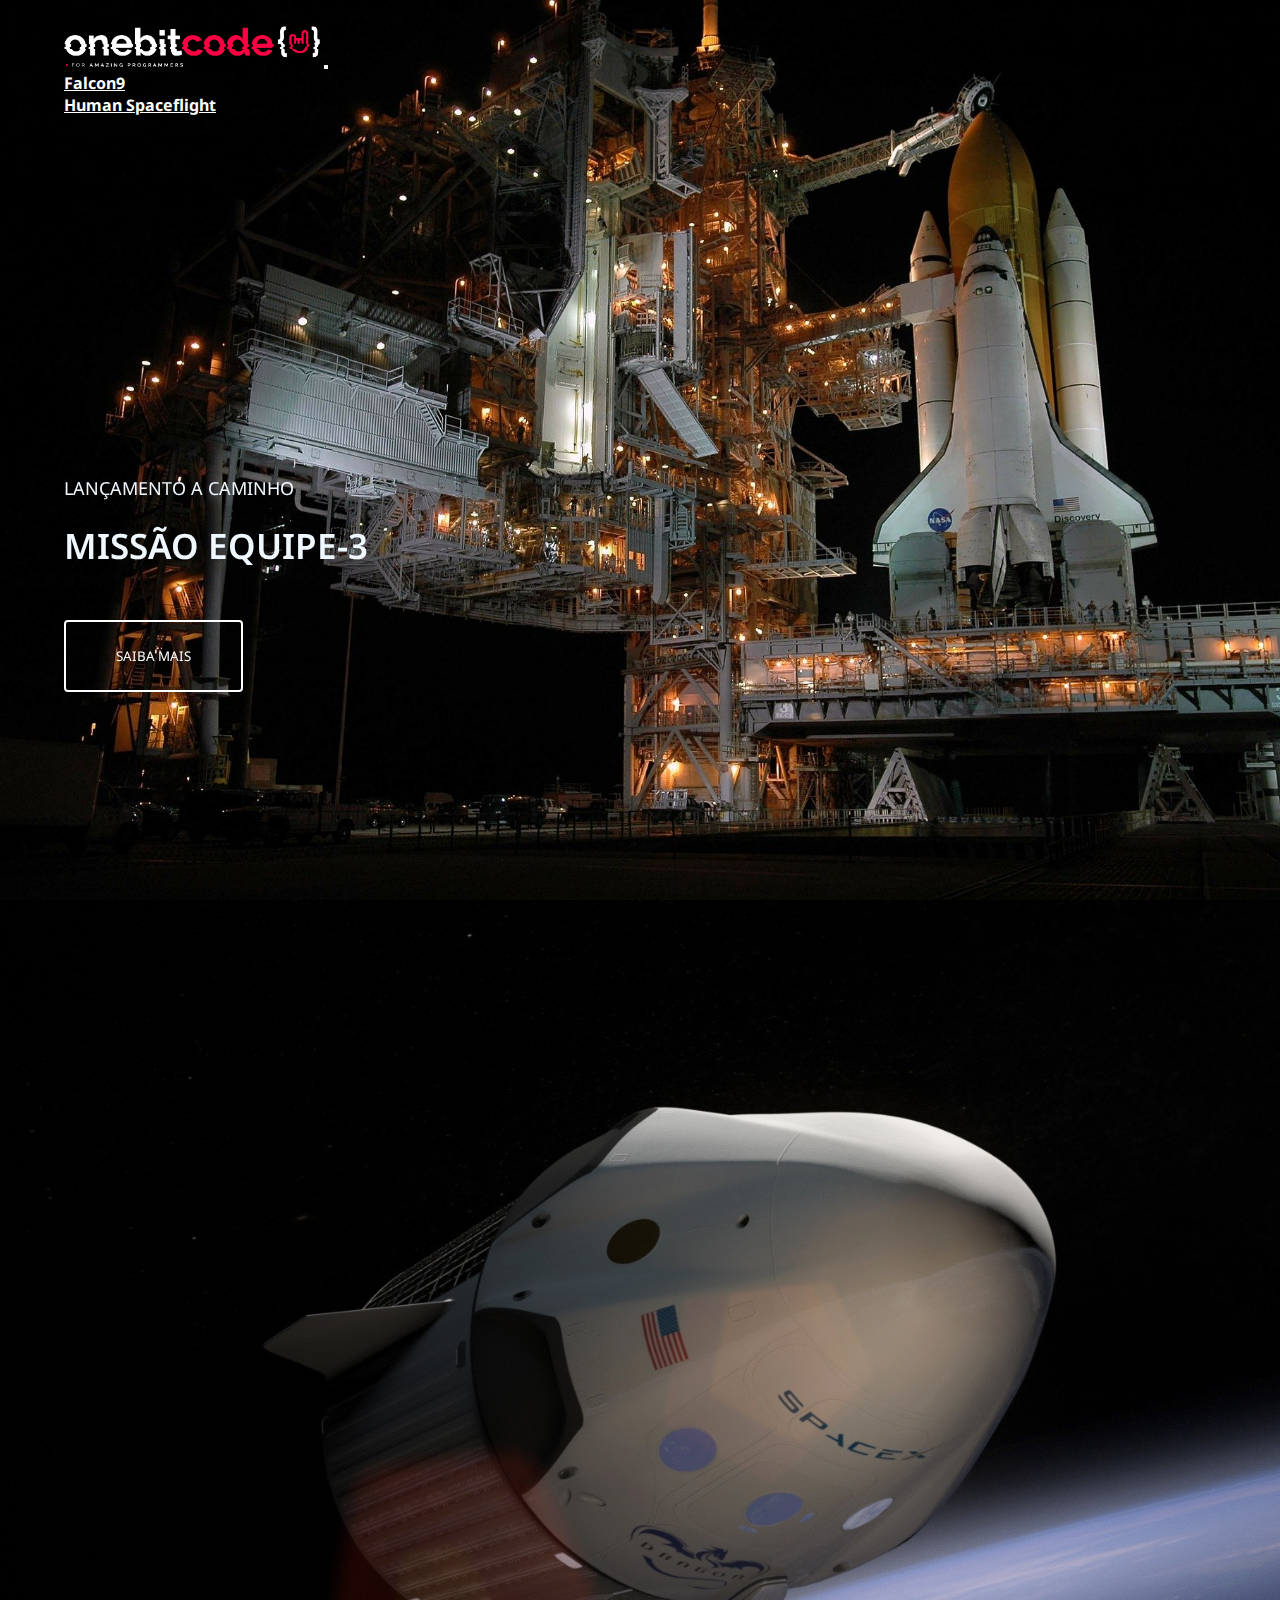
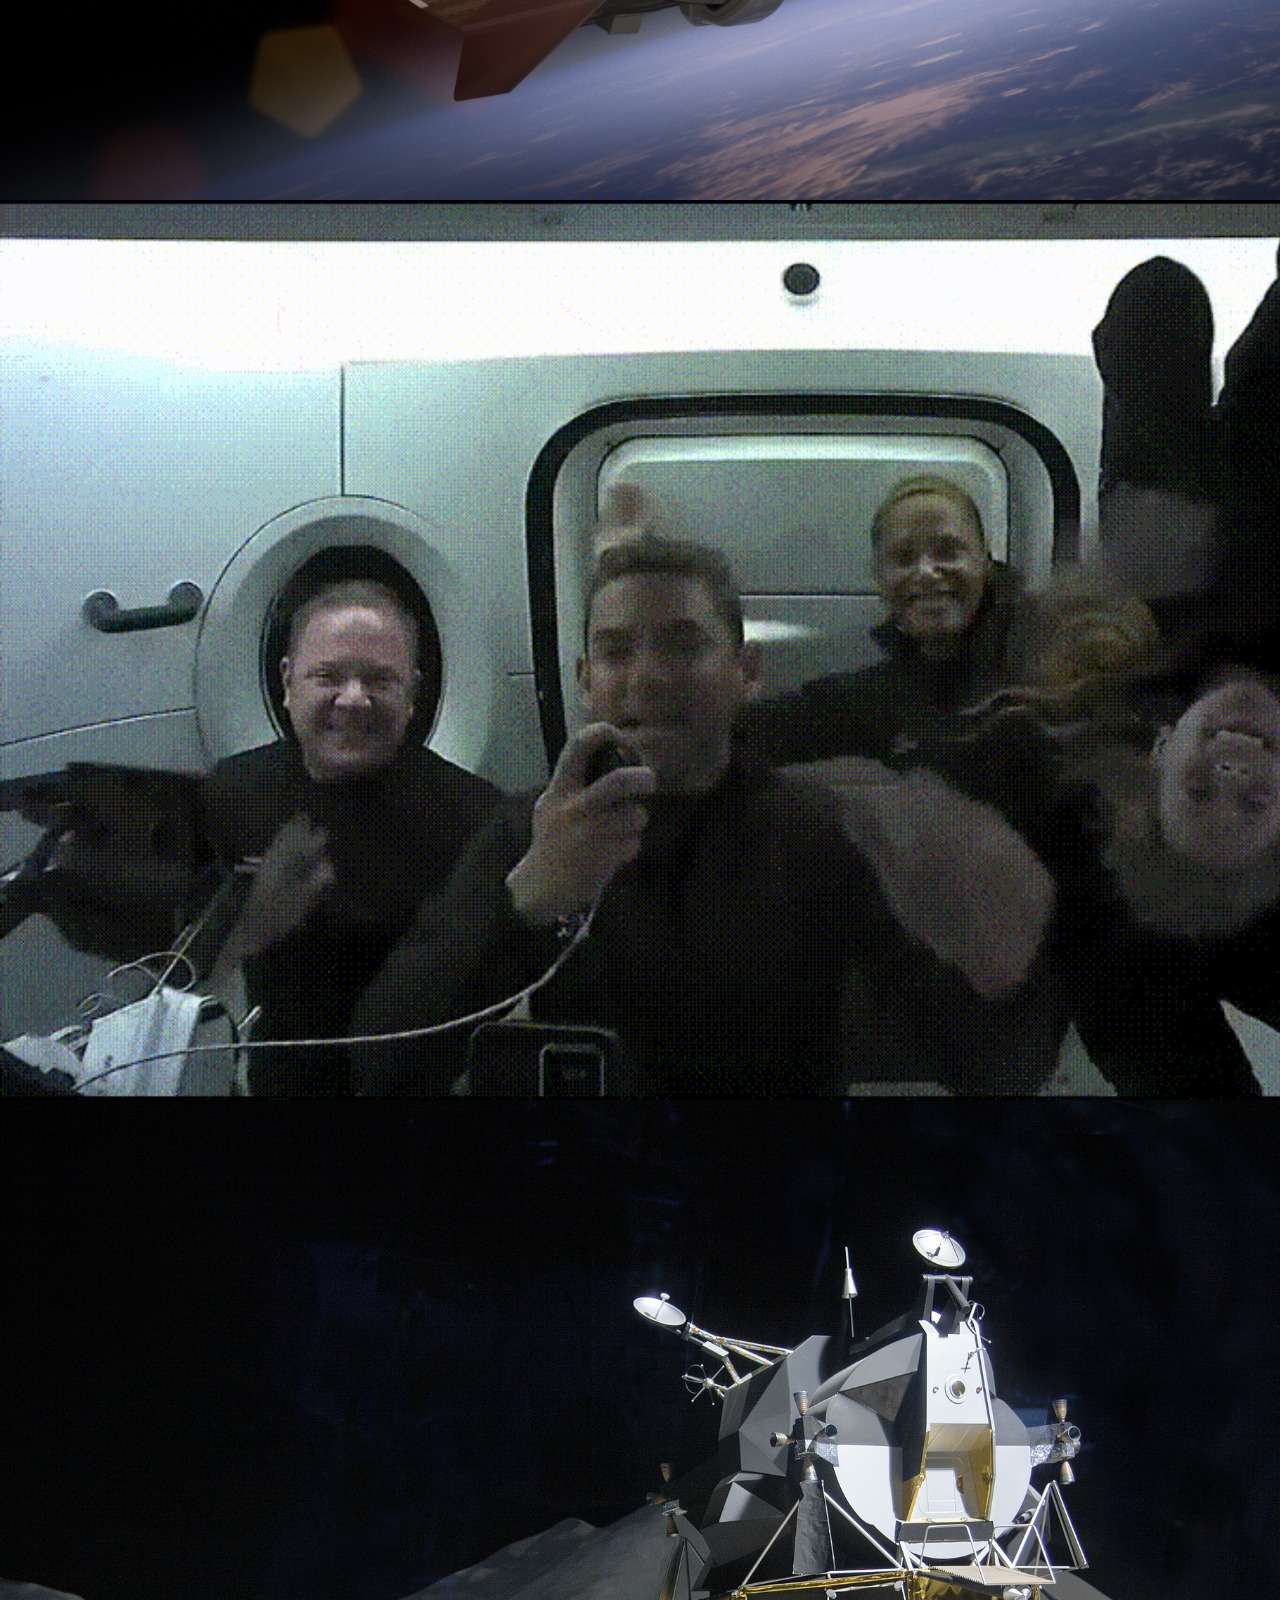
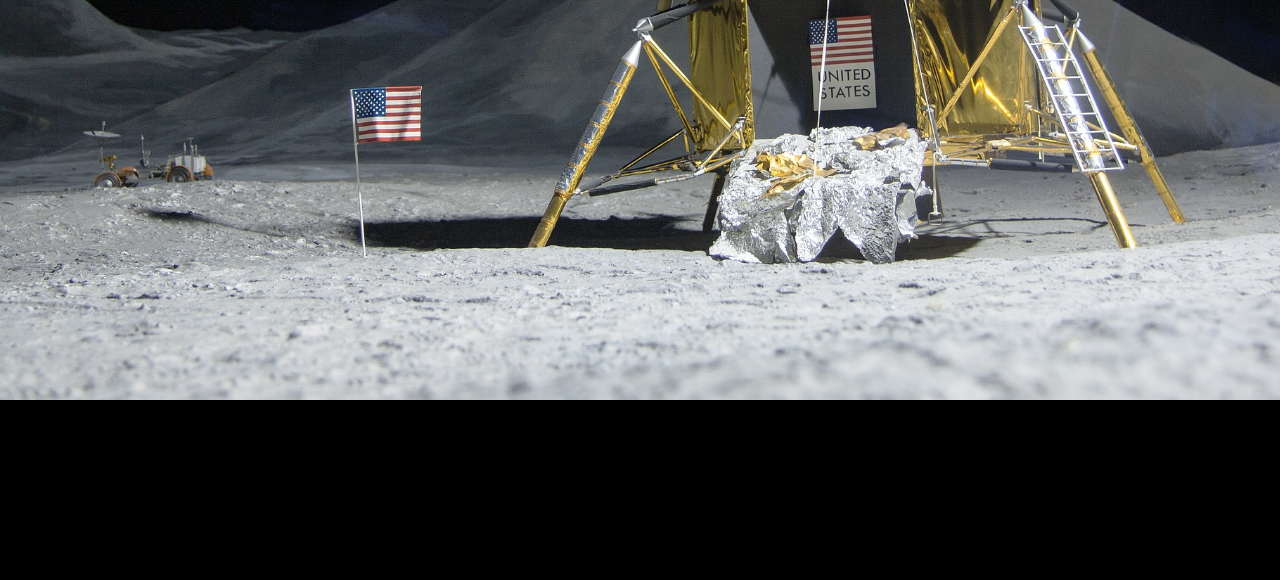
<file: home.html>
<!DOCTYPE html>
<html lang="en">
<head>
    <meta charset="UTF-8">
    <meta http-equiv="X-UA-Compatible" content="IE=edge">
    <meta name="viewport" content="width=device-width, initial-scale=1.0">
    <link rel="icon" type="image/png" sizes="32x32" href="./Img/favicon.png">
    <title>OneBitX</title>
    <!-- Config all -->
    <link rel="stylesheet" href="./assets/home.css">
    <!-- nav -->
    <link rel="stylesheet" href="./assets/navbar.css">
    <!-- Aos -->
    <link href="https://unpkg.com/aos@2.3.1/dist/aos.css" rel="stylesheet">
    <!-- Boots -->
    <link href="https://cdn.jsdelivr.net/npm/bootstrap@5.2.2/dist/css/bootstrap.min.css" rel="stylesheet" integrity="sha384-Zenh87qX5JnK2Jl0vWa8Ck2rdkQ2Bzep5IDxbcnCeuOxjzrPF/et3URy9Bv1WTRi" crossorigin="anonymous">
    <!-- Font -->
    <link rel="preconnect" href="https://fonts.googleapis.com">
    <link rel="preconnect" href="https://fonts.gstatic.com" crossorigin>
    <link href="https://fonts.googleapis.com/css2?family=Noto+Sans:wght@400;600&display=swap" rel="stylesheet">
</head>
<body>
    <main>
        <header class="headerContent container-fluid">
            <nav id="contentNav" class="navbar  navbar-expand-lg navbar-dark bg-none">
                <a class="navbar-brand" href="./home.html"><img class="logo" src="./Img/logo-obc-2021-darkbg.png" alt=""></a>
                <button class="navbar-toggler" type="button" data-bs-toggle="collapse" data-bs-target="#navbarNav" aria-controls="navbarNav" aria-expanded="false" aria-label="Toggle navigation">
                  <span class="navbar-toggler-icon"></span>
                </button>
                <div class="collapse navbar-collapse" id="navbarNav">
                  <ul class="textNav navbar-nav">
                    <li class="nav-item active">
                      <a class="nav-link" href="./falcon.html">Falcon9 </a>
                    </li>
                    <li class="nav-item">
                      <a class="nav-link" href="./human.html">Human Spaceflight</a>
                    </li>
                   
                  </ul>
                </div>
              </nav>
            
           
            <div class="headerImg">
            <div class="textContent aos-init" data-aos="fade-up" data-aos-duration="1500">
                <h3>LANÇAMENTO A CAMINHO</h3><br>
                <h2>MISSÃO EQUIPE-3</h2>
                <button class="btnConfig">SAIBA MAIS</button>
            </div>  
            </div>
        </header>
        <section class="sectionOne container-fluid">
            <div class="textContent aos-init" data-aos="fade-right">
                <h3>MISSÃO CONCLUÍDA</h3><br>
                <h2>MISSÃO EQUIPE-2<br>RETORNOU PARA A TERRA</h2>
                
                <button class="btnConfig">SAIBA MAIS</button>
            </div>  
        </section>
        <section class="sectionTwo container-fluid">
            <div class="container textContent aos-init aos-animate" data-aos="fade-down"data-aos-duration='1500'>
                <h3>MISSÃO CONCLUÍDA</h3><br>
                <h2>DRAGON RETORNOU PARA A TERRA</h2><br>
               
                <button class="btnConfig">SAIBA MAIS</button>
            </div>  
        </section>
        <section class="sectionThree container-fluid">
            <div class="textContent aos-init" data-aos="fade-down-right" data-aos-duration="1500">

                <h2>STARSHIP POUSA ASTRONAUTAS DA NASA NA LUA</h2>
                <button class="btnConfig">SAIBA MAIS</button>
            </div>  
        </section>
        <footer class="footerContent">
            
        </footer>
    </main>

    <script src="https://unpkg.com/aos@2.3.1/dist/aos.js"></script>
    <script src="https://cdn.jsdelivr.net/npm/bootstrap@5.2.2/dist/js/bootstrap.bundle.min.js" integrity="sha384-OERcA2EqjJCMA+/3y+gxIOqMEjwtxJY7qPCqsdltbNJuaOe923+mo//f6V8Qbsw3" crossorigin="anonymous"></script>
    <script src="./script/aos.js"></script>

</body>
</html>
</file>
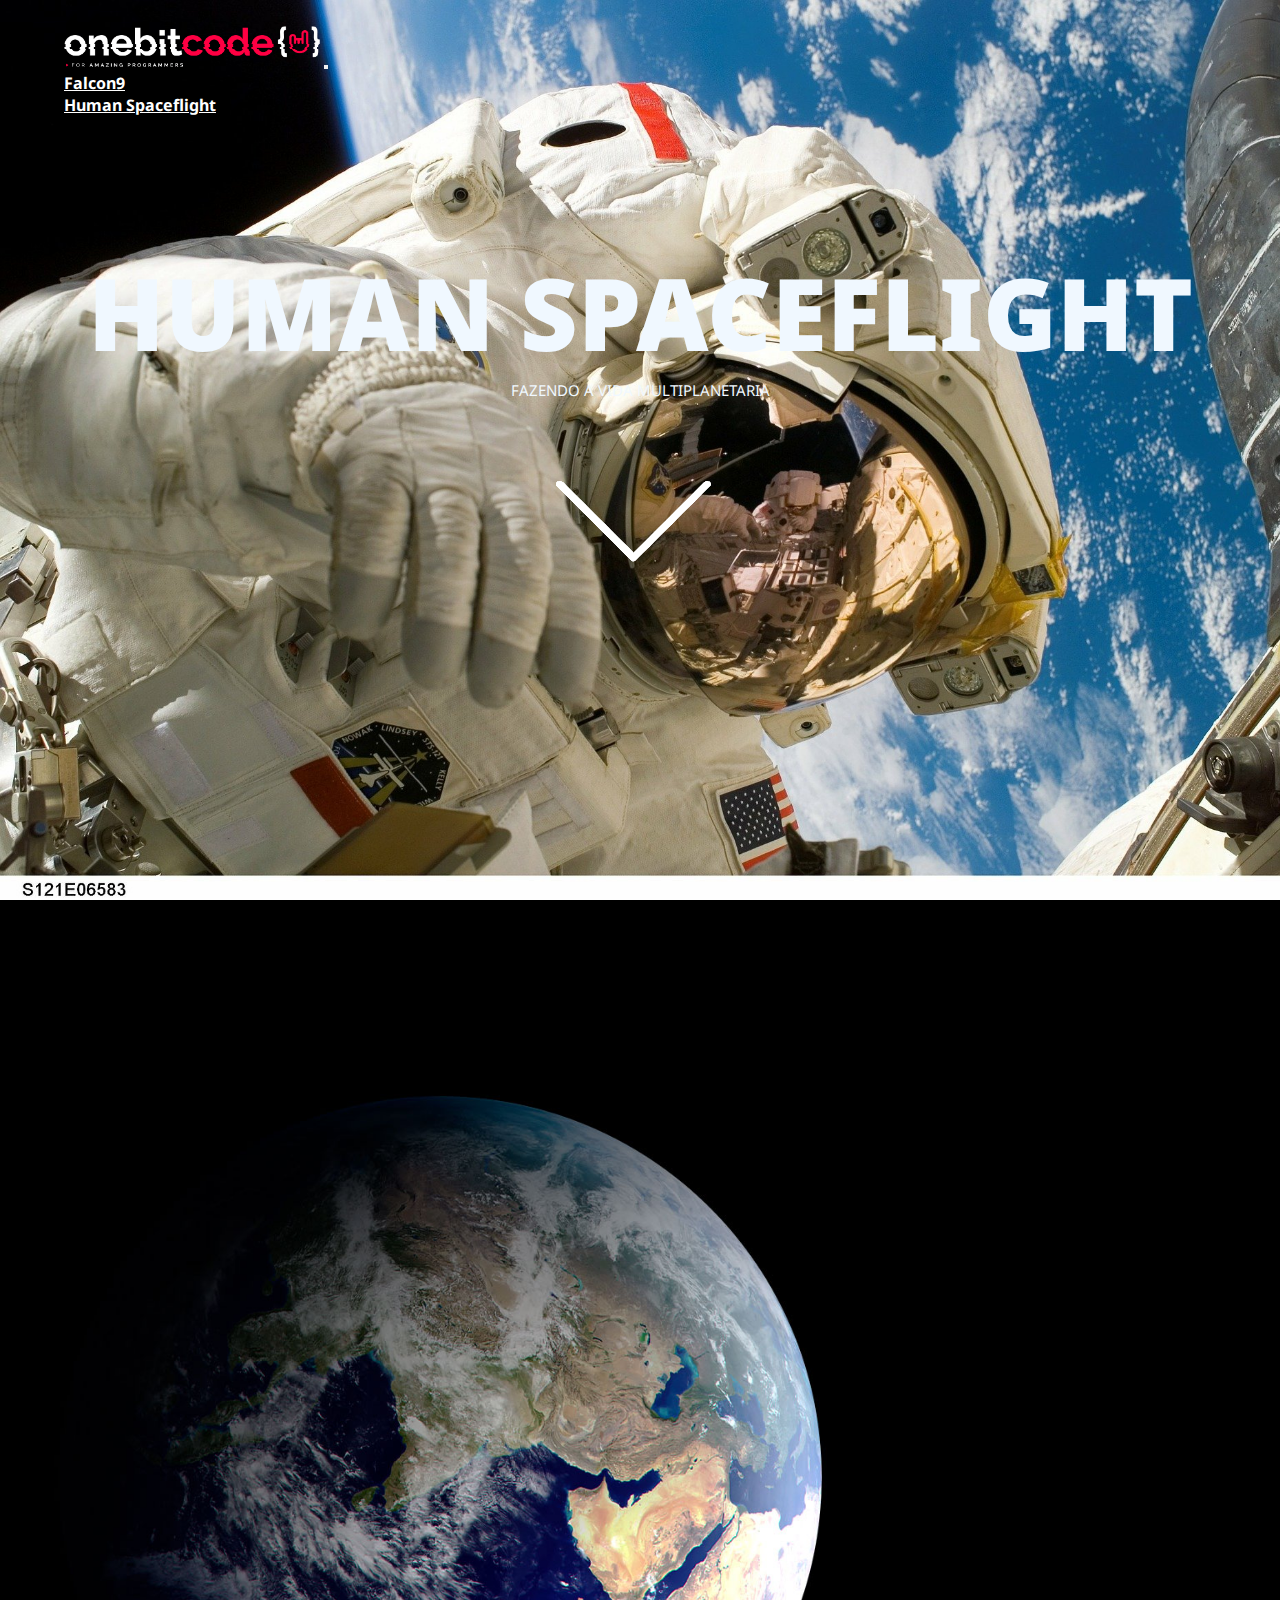
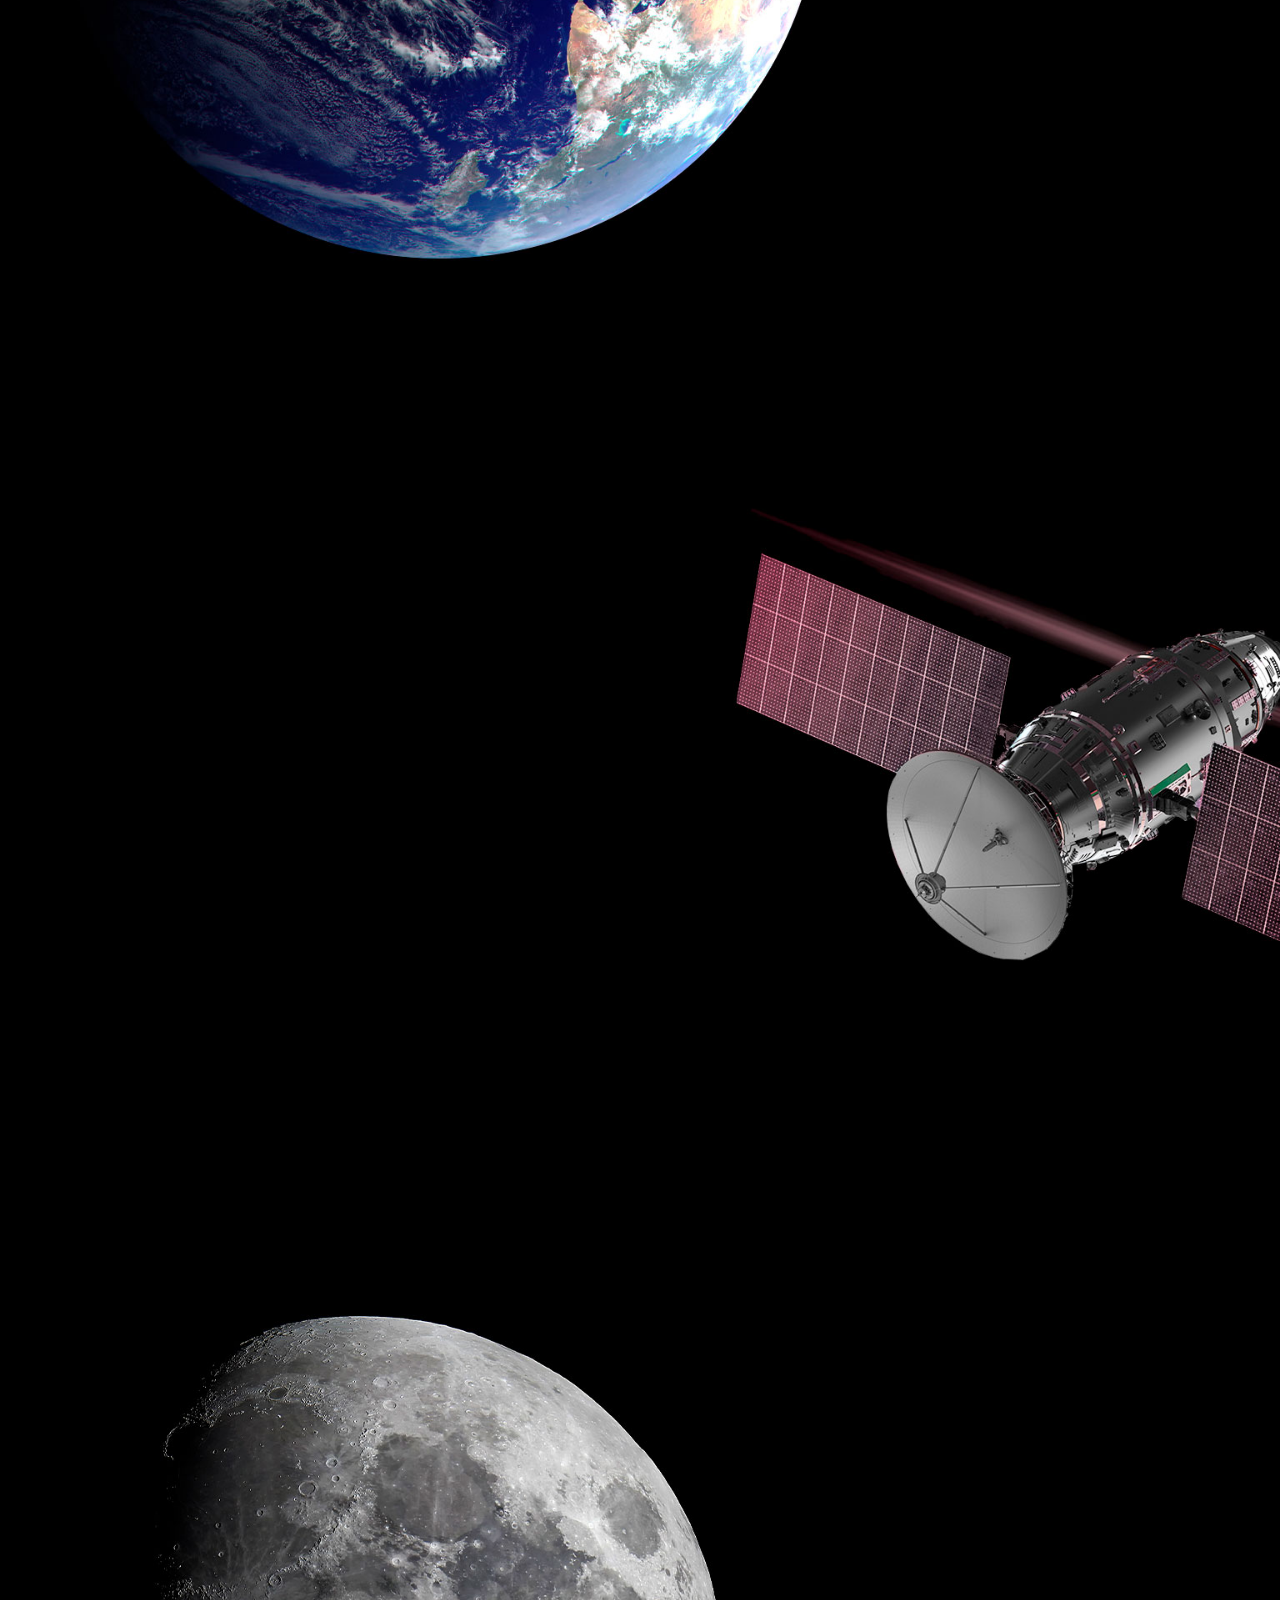
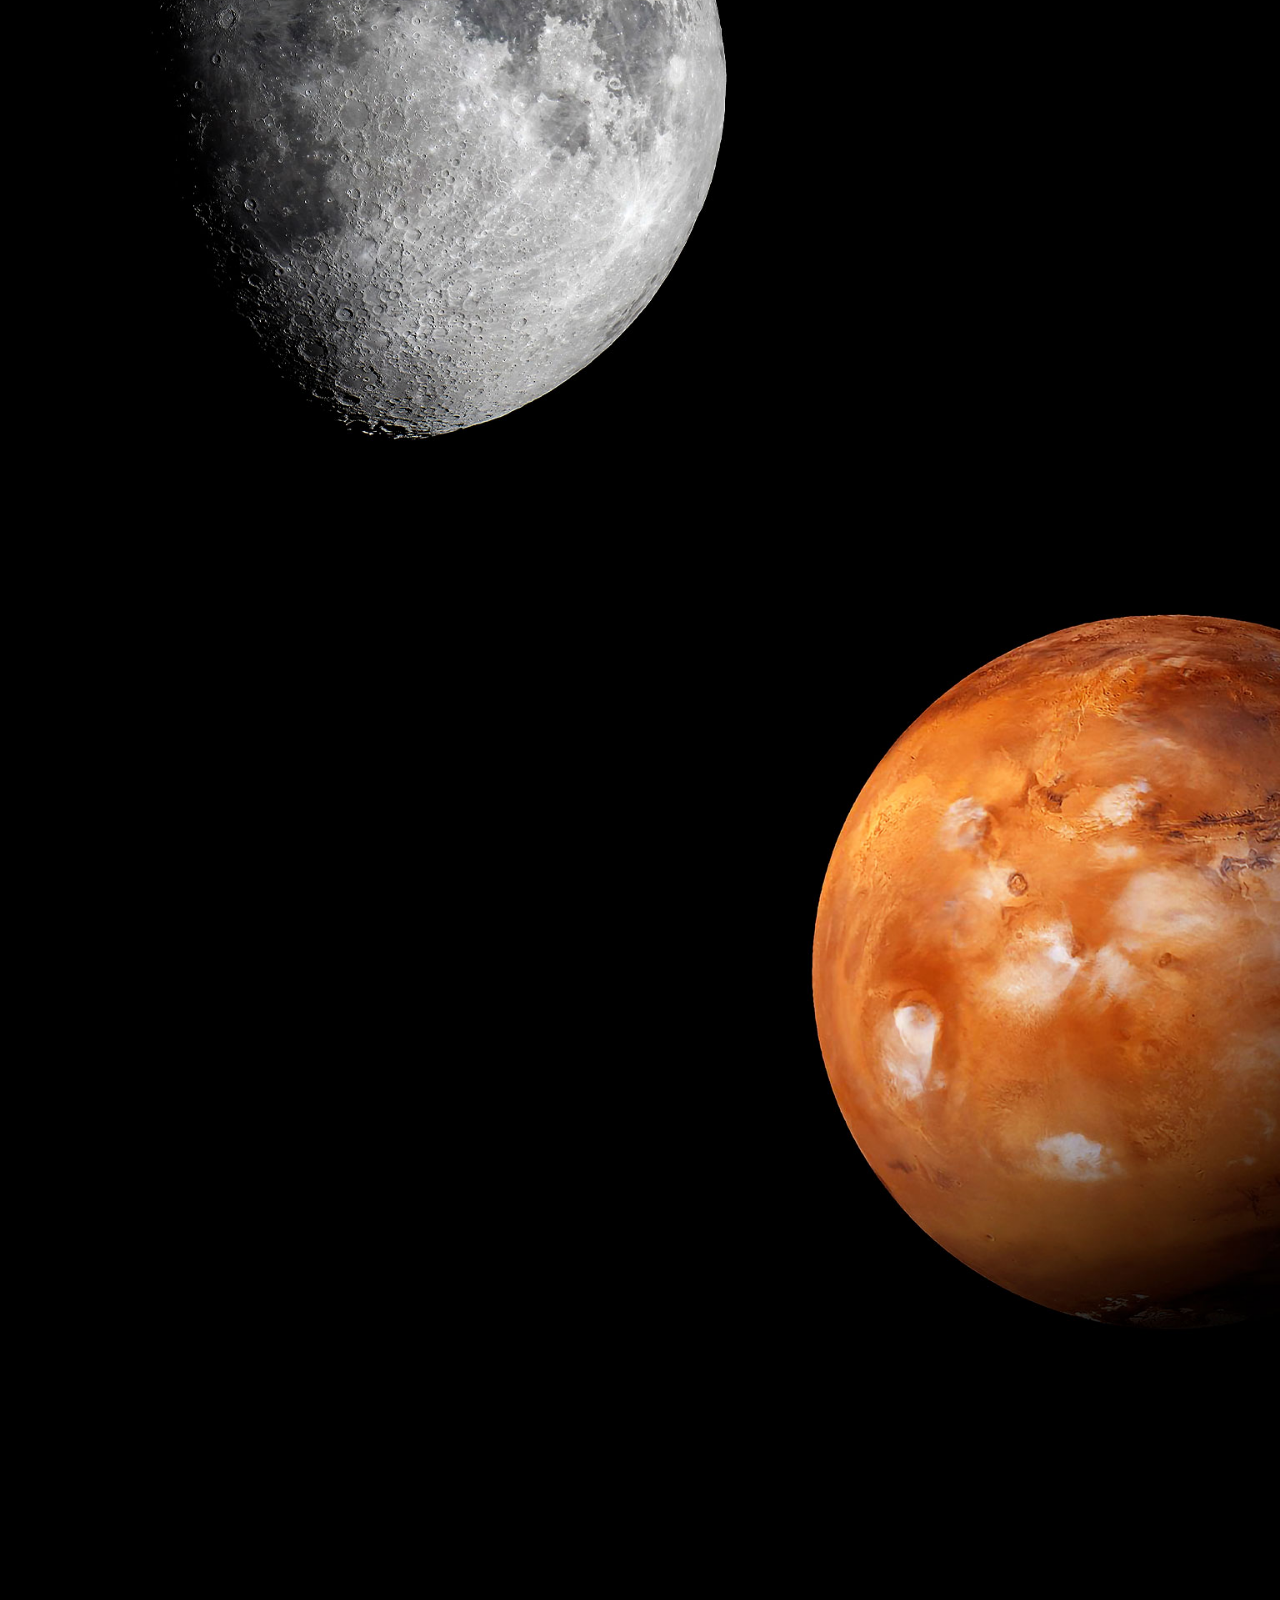
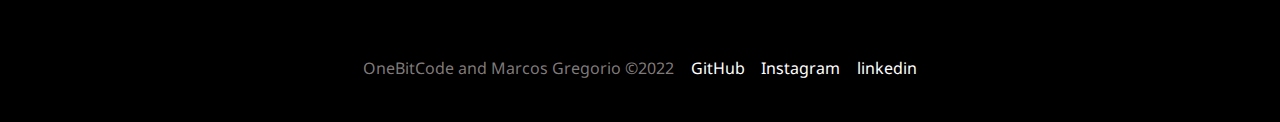
<file: human.html>
<!DOCTYPE html>
<html lang="en">
<head>
    <meta charset="UTF-8">
    <meta http-equiv="X-UA-Compatible" content="IE=edge">
    <meta name="viewport" content="width=device-width, initial-scale=1.0">
    <link rel="icon" type="image/png" sizes="32x32" href="./Img/favicon.png">
    <title>Human</title>
    <link rel="stylesheet" href="./assets/human.css">
    <!-- Nav-->
    <link rel="stylesheet" href="./assets/navbar.css">
    <!-- Footer -->
    <link rel="stylesheet" href="./assets/footetContent.css">
    <!-- Aos -->
    <link href="https://unpkg.com/aos@2.3.1/dist/aos.css" rel="stylesheet">
    <!-- Boots -->
    <link href="https://cdn.jsdelivr.net/npm/bootstrap@5.2.2/dist/css/bootstrap.min.css" rel="stylesheet" integrity="sha384-Zenh87qX5JnK2Jl0vWa8Ck2rdkQ2Bzep5IDxbcnCeuOxjzrPF/et3URy9Bv1WTRi" crossorigin="anonymous">
    <!-- Font -->
    <link rel="preconnect" href="https://fonts.googleapis.com">
    <link rel="preconnect" href="https://fonts.gstatic.com" crossorigin>
    <link href="https://fonts.googleapis.com/css2?family=Noto+Sans:wght@400;600&display=swap" rel="stylesheet">
</head>
<body>
    <main>
        <header class="headerContent">
            <nav id="contentNav" class="navbar  navbar-expand-lg navbar-dark bg-none">
                <a class="navbar-brand" href="./index.html"><img class="logo" src="./Img/logo-obc-2021-darkbg.png" alt=""></a>
                <button class="navbar-toggler" type="button" data-bs-toggle="collapse" data-bs-target="#navbarNav" aria-controls="navbarNav" aria-expanded="false" aria-label="Toggle navigation">
                  <span class="navbar-toggler-icon"></span>
                </button>
                <div class="collapse navbar-collapse" id="navbarNav">
                  <ul class="textNav navbar-nav">
                    <li class="nav-item active">
                      <a class="nav-link" href="./falcon.html">Falcon9 </a>
                    </li>
                    <li class="nav-item">
                      <a class="nav-link" href="./human.html">Human Spaceflight</a>
                    </li>
                   
                  </ul>
                </div>
              </nav>
           
            <div class="headerImg w-100">
                <h1>HUMAN SPACEFLIGHT</h1>
                <p>FAZENDO A VIDA MULTIPLANETARIA</p>
                <img src="./Img/humanFlight/arrowDown.gif" alt="">
            </div>
        </header>
        <section class="sectionContent">
            <div class="sectionTextContent " >
                <p class="aos-init "data-aos="flip-left" data-aos-duration='1500'>SpaceX tambèm oferece voos comerciai para orbita terrestre e lunar.Para começar a planejar a sua jornada,por favor contate-nos por <b>onebitcode@gmail.com</b></p>
            </div>
            <div class="content01">
                <div class="rigthtTextContent  aos-init" data-aos="fade-right" data-aos-duration="'1500">
                    <h3>MISSÃO</h3><br>
                    <h2>ORBITA DA TERRA</h2>
                    <P>EXPEREMENTO DO PLANETA AZUL A 300KM DE ALTURA</P>
                    <button class="btnConfig">EXPLORAR</button>
                </div>  
            </div>
            
            <div class="content02">
                <div class="textContent aos-init" data-aos="fade-up" data-aos-duration='1000'>
                    <h3>MISSÃO</h3><br>
                    <h2>ESTAÇÃO ESPACIAL</h2>
                    <P>TRANSPORTANDO HUMANOS PARA O LABORATÓRIO VOADOR NO CÉU</P>
                    <button class="btnConfig">EXPLORAR</button>
                </div>  
            </div>
            <div class="content03">
                <div class="rigthtTextContent aos-init" data-aos="fade-up-left" data-aos-duration='1000'>
                    <h3>MISSÃO</h3><br>
                    <h2>LUA</h2>
                    <P>RETORNANDO HUMANOS PARA A NOSSA LUA VIZINHA</P>
                    <button class="btnConfig">EXPLORAR</button>
                </div>  
            </div>
            <div class="content04">
                <div class="textContent aos-init" data-aos="flip-left" data-aos-duration='1000'>
                    <h3>MISSÃO</h3><br>
                    <h2>MARTE E ALÉM</h2>
                    <P>O CAMINHO PARA TORNA A HUMANIDA MULTIPLANETÁRIA</P> 
                    <button class="btnConfig">EXPLORAR</button>
                </div>  
            </div>
            <div class="content05 sectionTextContent">
                <p class="aos-init" data-aos="fade-right" data-aos-duration="1500">Para mais informações sobre os serviços entre em contato com <b>onebitcode@gmail.com</b></p>
                <button class="footerBtn aos-init" data-aos="flip-left" data-aos-duration='1000'>BAIXAR GUIA DO USUARIO</button>
                <button class="footerBtn aos-init" data-aos="flip-down" data-aos-duration="1500">CAPACIDADES E SERVIÇOS</button>
            </div>
        </section>
        <footer class="footerContent">
            <span class="m-4">OneBitCode and Marcos Gregorio ©2022</span>
            <a href="https://github.com/marcos-gregs">GitHub</a>
            <a href="https://www.instagram.com/marcos_gregs/?hl=pt-br">Instagram</a>
            <a href="https://www.linkedin.com/in/marcos-gregorio-vieira/">linkedin</a>
        </footer>
    </main>

    <script src="https://unpkg.com/aos@2.3.1/dist/aos.js"></script>
    <script src="https://cdn.jsdelivr.net/npm/bootstrap@5.2.2/dist/js/bootstrap.bundle.min.js" integrity="sha384-OERcA2EqjJCMA+/3y+gxIOqMEjwtxJY7qPCqsdltbNJuaOe923+mo//f6V8Qbsw3" crossorigin="anonymous"></script>
    <script src="./script/aos.js"></script>

</body>
</html>
</file>
<file: assets/home.css>
@import url('https://fonts.googleapis.com/css2?family=Noto+Sans:wght@400;600&display=swap');
*{
    padding: 0;
    margin: 0;
    box-sizing: border-box;
    font-family: 'Noto Sans', sans-serif;    
}

main{
    display: flex;
    flex-direction: column;

}
.headerContent{
    flex: 0 0 100vh;
    background-image: url('../Img/home/01.jpg');
    background-size: cover;
  
}

   
.sectionOne{
    flex: 0 0 100vh;
    background-image: url('../Img/home/03.jpg');
    background-size: cover;
}
.sectionTwo{
    flex: 0 0 100vh;
    background-image: url('../Img/home/02.gif');
    background-size:cover;
}

.sectionThree{
    flex: 0 0 100vh;
    background-image: url('../Img/home/04.jpg');
    background-size: cover;
}
.footerContent{
    flex: 0 0 20vh;
    background-color: black;
}
.textContent{
    width: 100w;
    display: flex;
    flex-direction: column;
    max-width: 40%;
    margin-top: 40vh;
    margin-left: 5vw;
      
    
    color: aliceblue;

}
.textContent>h3{
    font-size: 18px;
    font-weight: 400;

}
.textContent>h2{
    font-weight: 600;
    font-size: 35px;
}

.btnConfig{
    margin-top: 10%;
    max-width: 14vw;
    min-height: 8vh;
    background-color: rgba(255, 255, 255, 0);
    border-radius: 4px;
    color: white;
    border: 2px solid white;
}
.btnConfig:hover{
    color: rgba(0, 0, 0, 0.534);
    background-color: rgba(255, 255, 255, 0.651);
}
@media (max-width:770px) {
    html{
        font-size: 50%;
    }
    button{
        font-size: 30px;
    }
    .headerContent{
        background-size: cover;
        background-repeat: no-repeat;
        background-position: 70%;
        position: 0 20vw;
    }
    .sectionTwo{
        background-position: 70%;
    }
    .sectionThree {
        background-position: 70%;

    }
}
@media (max-width:426) {
    .textContent>h3{
        font-size: 5px;
        font-weight: 400;
    
    }
    .textContent>h2{
        font-weight: 600;
        font-size:10px;
    }
}
</file>
<file: assets/navbar.css>
#contentNav {
    margin-top: 2%;
    margin-left: 5%;
    margin-right: 5%;
}
.textNav >li >a{
    color: white;
    font-weight: 700;
}
.logo{
    max-width: 20vw;
}
#btnNav{
    color: aliceblue;
}
</file>
<file: assets/footetContent.css>
.footerContent{
    flex: 0 0 10vh;
    background-color: black;
    text-align: center;
    padding-top: 2%;
}
.footerContent>span{
    color: rgba(132, 126, 126, 0.984);
}
.footerContent>a{
    text-decoration: none;
    color: white;
    margin-left: 1%;
}
</file>
<file: assets/falcon.css>
@import url('https://fonts.googleapis.com/css2?family=Noto+Sans:wght@400;600&display=swap');
*{
    padding: 0;
    margin: 0;
    box-sizing: border-box;
    font-family: 'Noto Sans', sans-serif;  
    color: azure;  
}

main{
    display: flex;
    flex-direction: column;

}
.headerContent{
    flex: 0 0 100vh;
    background-image: url('../Img/falcon9/01.jpg');
    background-size: cover;
    background-position: 10%;
    display: flex;
    flex-direction: column;
  
}
.headerContent>h1{
    margin-top: 20%;
    text-align: center;
    margin-bottom: 2%;
    font-size: 80px;
    color: aliceblue;
    font-weight: 700;
}
.headerContent>h3{
    text-align: center;
    color: aliceblue;
    font-weight: 400;
}
.sectionContent{
    display: flex;
    flex-direction: column;
}
.sectionContentCard{
    flex: 0 0 40vh;
    display: flex;
    flex-direction: row;
    background-color: black;
    align-items: center;
    justify-content: center;
}
.cardText{
    width: 30%;
    color: aliceblue;
    text-align: center;
}
.cardText>h1{
    font-size: 100px;
    font-weight: 700;
}
.cardText>p{
    font-size: 30px;
    font-weight: 400;
}
.falconContent{
    flex: 0 0 100vh;
    background-image: url('../Img/falcon9/02.jpg');
    background-size: cover;
}
.falconContent>p{
    margin-top: 5%;
    margin-left: 3%;
    margin-right: 50%;
    font-size: 20px;
    text-align: justify;
    color: aliceblue;
    font-weight: 400;
}
.textCarousel,.merlinText{
    margin-top: 10%;
    margin-left: 10%;
    margin-right: 50%;
    position: absolute;
}
#tableContente{
    width: 40vw;

  
}
.td{
    text-align: right;
}

#tableContente>tbody{
  border-bottom: 1px solid white;
  

}
#tableContente>tbody>tr{
   text-align: inherit;
   
   
 
}
.primeiroEstagio{
    min-width: 100%;
    min-height: 100vh;
    background-image: url('../Img/falcon9/04.jpg');
    background-size: cover;
}
.segundoEstagio{
    min-width: 100%;
    min-height: 100vh;
    background-image: url('../Img/falcon9/05.jpg');
    background-size: cover;
}
.interestadual{
    min-width: 100%;
    min-height: 100vh;
    background-image: url('../Img/falcon9/06.jpg');
    background-size: cover;
}
.cargaUtil{
    min-width: 100%;
    min-height: 100vh;
    background-image: url('../Img/falcon9/07.jpg');
    background-size: cover;
}
.visaoGeral{
    min-width: 100%;
    min-height: 100vh;
    background-image: url('../Img/falcon9/03.jpg');
    background-size: cover;
}

.merlinContent{
    min-height: 100vh;
    background-image: url('../Img/falcon9/08.jpg');
    background-size: cover;
}
.content0{
    min-height: 100vh;
    background-image: url('../Img/falcon9/09.jpg');
    background-size: cover;
}

.content1{
    min-height: 100vh;
    background-image: url('../Img/falcon9/10.jpg');
    background-size: cover;
}
.content2{
    min-height: 100vh;
    background-image: url('../Img/falcon9/11.jpg');
    background-size: cover;
}
.content3{
    min-height: 100vh;
    background-image: url('../Img/falcon9/12.jpg');
    background-size: cover;
}
.content4{
    min-height: 100vh;
    background-image: url('../Img/falcon9/13.jpg');
    background-size: cover;
}
.content5{
    min-height: 100vh;
    background-image: url('../Img/falcon9/14.jpg');
    background-size: cover;
}
/* text last section this tag p */
.textcontent{

    min-width:80%;
    
}
.textcontent>p{
    width: 100%;
    background-color: black;
}
.sectionCard{
    background-color: black;
    color: aliceblue;
    text-align: center;
    min-height: 40vh;
    padding-top: 6%;
   padding-right: 25%;
   padding-left: 25%;
   padding-bottom: 3%;
}
.footerBtn{
    min-width: 14vw;
    max-width: 20vw;
    margin-right: 2%;
    min-height: 10vh;
    background-color: rgba(255, 255, 255, 0);
    border-radius: 4px;
    color: white;
    border: 2px solid white;

}
.footerBtn:hover{
    color: rgba(0, 0, 0, 0.989);
    background-color: rgba(255, 255, 255, 0.797);
}
/* Responsivo */
@media (max-width:770px) {
    html{
        font-size: 50%;
    }
    .cardText>h1{
        font-size: 50px;
        font-weight: 700;
    }
    .cardText>p{
        font-size: 15px;
        font-weight: 400;
    }
    .falconContent{
        background-position: 20%;
      
    }
    .falconContent>p{
        margin-left: 5%;
        margin-right: 40%;
  
    }
    .primeiroEstagio{
        background-position: 20%;
    }
    .segundoEstagio{
        background-position: 20%;
    }
    .interestadual{
        background-position: 20%;
    }
    .cargaUtil{
        background-position: 25%;
    }
    .visaoGeral{
        background-position: 25%;
    }
    .merlinContent{
        background-position: 20%;
    }
}
@media (max-width:690px) {
    .primeiroEstagio,.visaoGeral,.segundoEstagio,.merlinContent,.falconContent{
        background-position: 50%;
    }
 
    .interestadual{
        background-position: 60%;
    }
    .cargaUtil{
        background-position: 50%;
    }

}
@media (max-width:426px) {
    html{
        font-size: 30%;
    }
    .headerContent>h1{
        margin-top: 40%;
        font-size: 40px;
    }

    .cardText>h1{
        font-size: 20px;
        font-weight: 700;
    }
    .cardText>p{
        font-size: 10px;
        font-weight: 400;
    }
    .falconContent{
        background-position: 50%;
      
    }
    .falconContent>p{
        margin-left: 5%;
        margin-right: 40%;
        font-size: 10px;
    }
    .primeiroEstagio{
        background-position: 50%;
    }
    .segundoEstagio{
        background-position: 50%;
    }
    .interestadual{
        background-position: 50%;
    }
    .cargaUtil{
        background-position: 50%;
    }
    .visaoGeral{
        background-position: 50%;
    }
    .merlinContent{
        background-position: 50%;
    }
    .content0{
        background-position: 50%;
    }
    
    .content1{
        background-position: 50%;
    }
    .content2{
        background-position: 50%;
    }
    .content3{
        background-position: 50%;
    }
    .content4{
        background-position: 50%;
    }
    .content5{
        background-position: 50%;
    }
    .sectionCard{
        font-size: 10px;
    }
    
    
}
</file>
<file: assets/human.css>
@import url('https://fonts.googleapis.com/css2?family=Noto+Sans:wght@400;600&display=swap');
*{
    padding: 0;
    margin: 0;
    box-sizing: border-box;
    font-family: 'Noto Sans', sans-serif;    
}
body{
    background-color: black;
}
main{
    width: 100%;
    display: flex;
    flex-direction: column;
}
.headerContent{
 
    flex: 0 0 100vh;
    min-width: 100vw;

    background-image: url('../Img/humanFlight/01.jpg');
    background-size: cover;
    background-repeat: no-repeat;
   
 

}
.headerImg{
    margin-top: 10%;
    display: flex;
    flex-direction: column;
    align-items: center;
    justify-content: center;
}
.headerImg>h1{
    font-size: 100px;
    font-weight: 900;
    color: aliceblue;
}
.headerImg>p{
    color: aliceblue;
    font-size: 15px;
}
.headerImg>img{
    max-width: 40vw;
}
.sectionContent{
    width: 100%;
    display: flex;
    flex-direction: column;
}
.sectionTextContent{
    background-color: black;
    color: aliceblue;
    text-align: center;
    padding-top: 3%;
    padding-right: 25%;
    padding-left: 25%;
    padding-bottom: 3%;
}
.content01{
    background-image: url('../Img/humanFlight/02.jpg');
    background-size: cover;
    background-repeat: no-repeat;
    flex: 0 0 100vh;
    min-width: 100vw;
    display: flex;
    justify-content: right;
}
.content02{
    background-image: url('../Img/humanFlight/03.jpg');
    background-size: cover;
    background-repeat: no-repeat;
    flex: 0 0 100vh;
    min-width: 100vw;
}
.content03{
    background-image: url('../Img/humanFlight/04.jpg');
    background-size: cover;
    background-repeat: no-repeat;
    flex: 0 0 100vh;
    min-width: 100vw;
    display: flex;
    justify-content: right;
}
.content04{
    background-image: url('../Img//humanFlight/05.jpg');
    background-size: cover;
    background-repeat: no-repeat;
    flex: 0 0 100vh;
    min-width: 100vw;}
/* Left-Content */



.textContent{
    width: 50vw;
    display: flex;
    flex-direction: column;
    max-width: 40%;
    margin-top: 40vh;
    margin-left: 6vw;    
    color: aliceblue;
}


.textContent>h3{
    font-size: 18px;
    font-weight: 400;

}
.textContent>h2{
    font-weight: 600;
    font-size: 35px;
}

/* Right Content */

.rigthtTextContent{
    width: 50vw;
    display: flex;
    flex-direction: column;
    max-width: 40%;
    margin-top: 40vh;
    margin-right: 5vw;
    color: aliceblue;
}


.rigthtTextContent>h3{
    font-size: 18px;
    font-weight: 400;

}
.rigthtTextContent>h2{
    font-weight: 600;
    font-size: 35px;
}

.btnConfig{
    margin-top: 10%;
    max-width: 14vw;
    min-height: 8vh;
    background-color: rgba(255, 255, 255, 0);
    border-radius: 4px;
    color: white;
    border: 2px solid white;
}
.btnConfig:hover{
    color: rgba(0, 0, 0, 0.534);
    background-color: rgba(255, 255, 255, 0.797);
}
.footerBtn{
    max-width: 10vw;
    margin-right: 2%;
    min-height: 10vh;
    background-color: rgba(255, 255, 255, 0);
    border-radius: 4px;
    color: white;
    border: 2px solid white;

}
.footerBtn:hover{
    color: rgba(0, 0, 0, 0.989);
    background-color: rgba(255, 255, 255, 0.797);
}
@media (max-width:1126px) {

   .headerImg>h1{
    font-size: 70px;
    text-align: center;
   } 
   .content01{
    background-position: 50%;

}
.content02{
    background-position: 60%;
 
}
.content03{
    background-position: 50%;

}
.content04{
    background-position: 50%;
}
.footerBtn{
    
    font-size: 9px;
}
}
</file>
